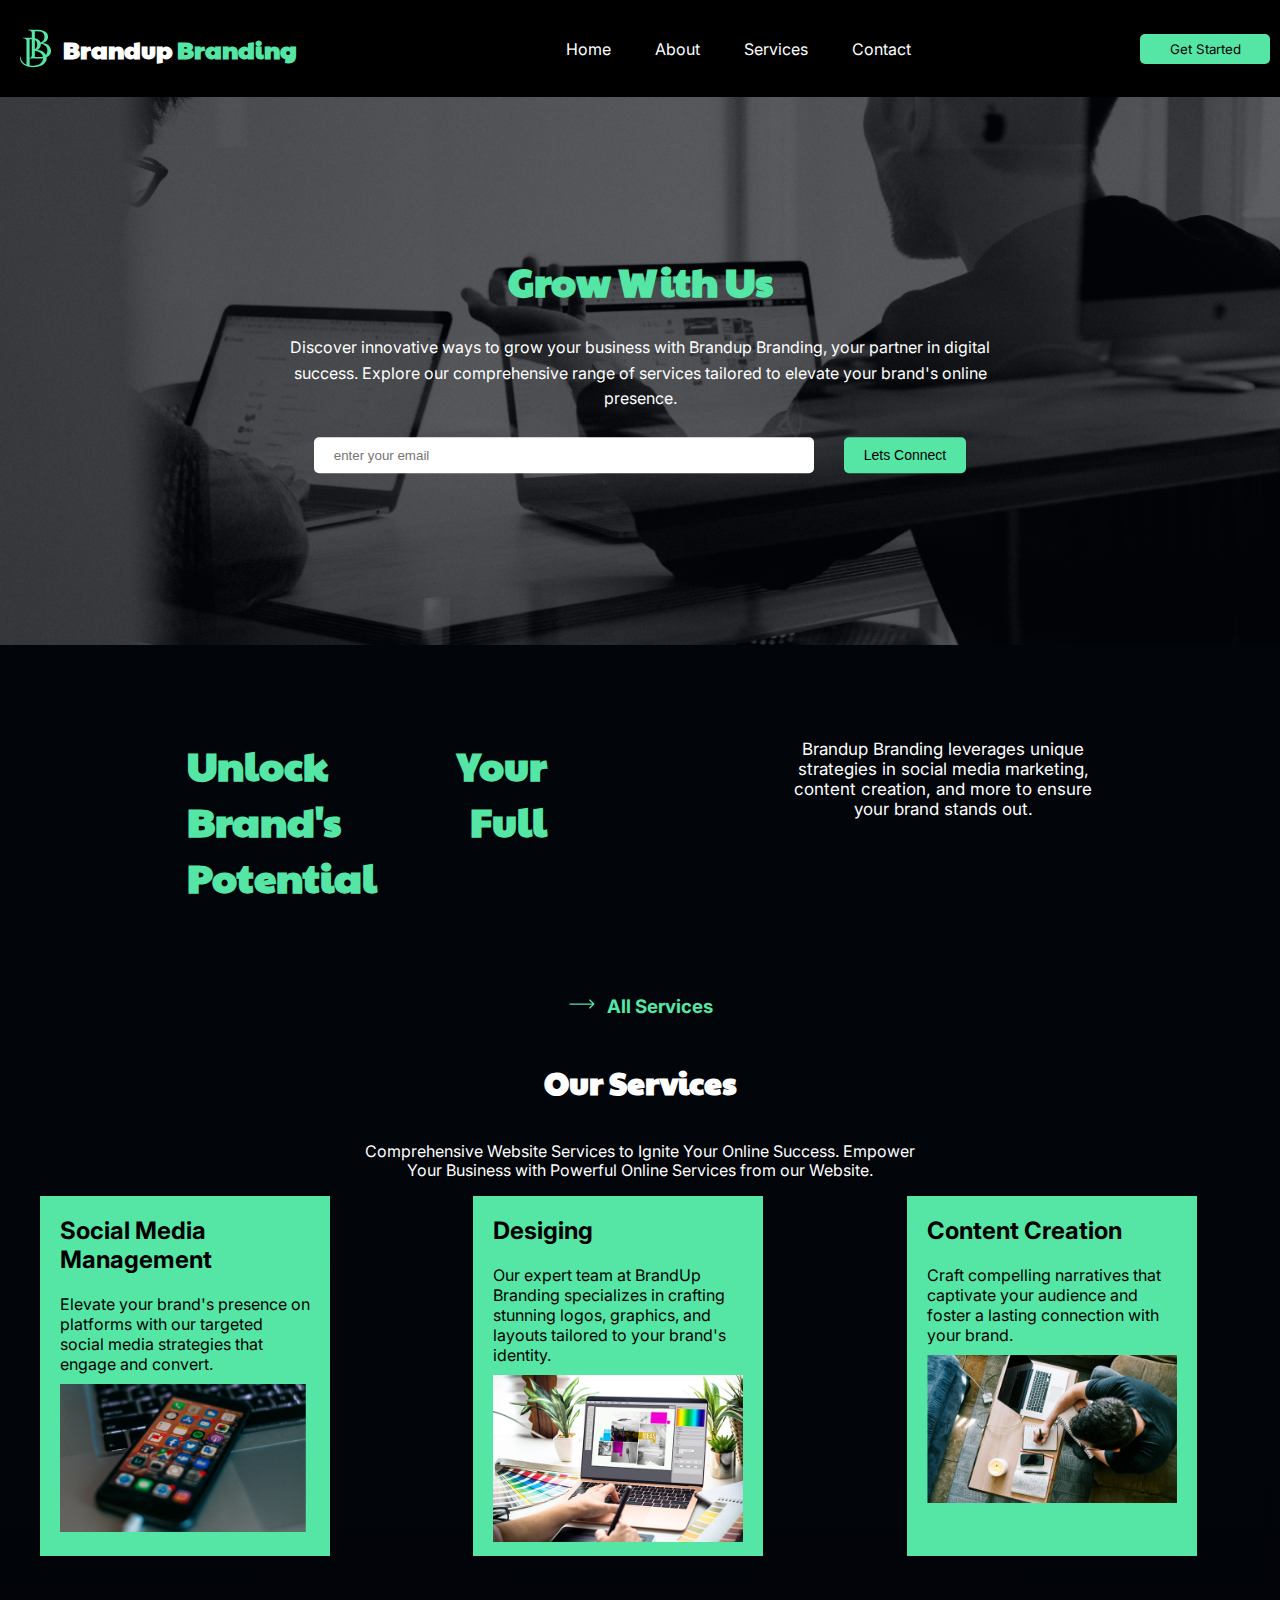
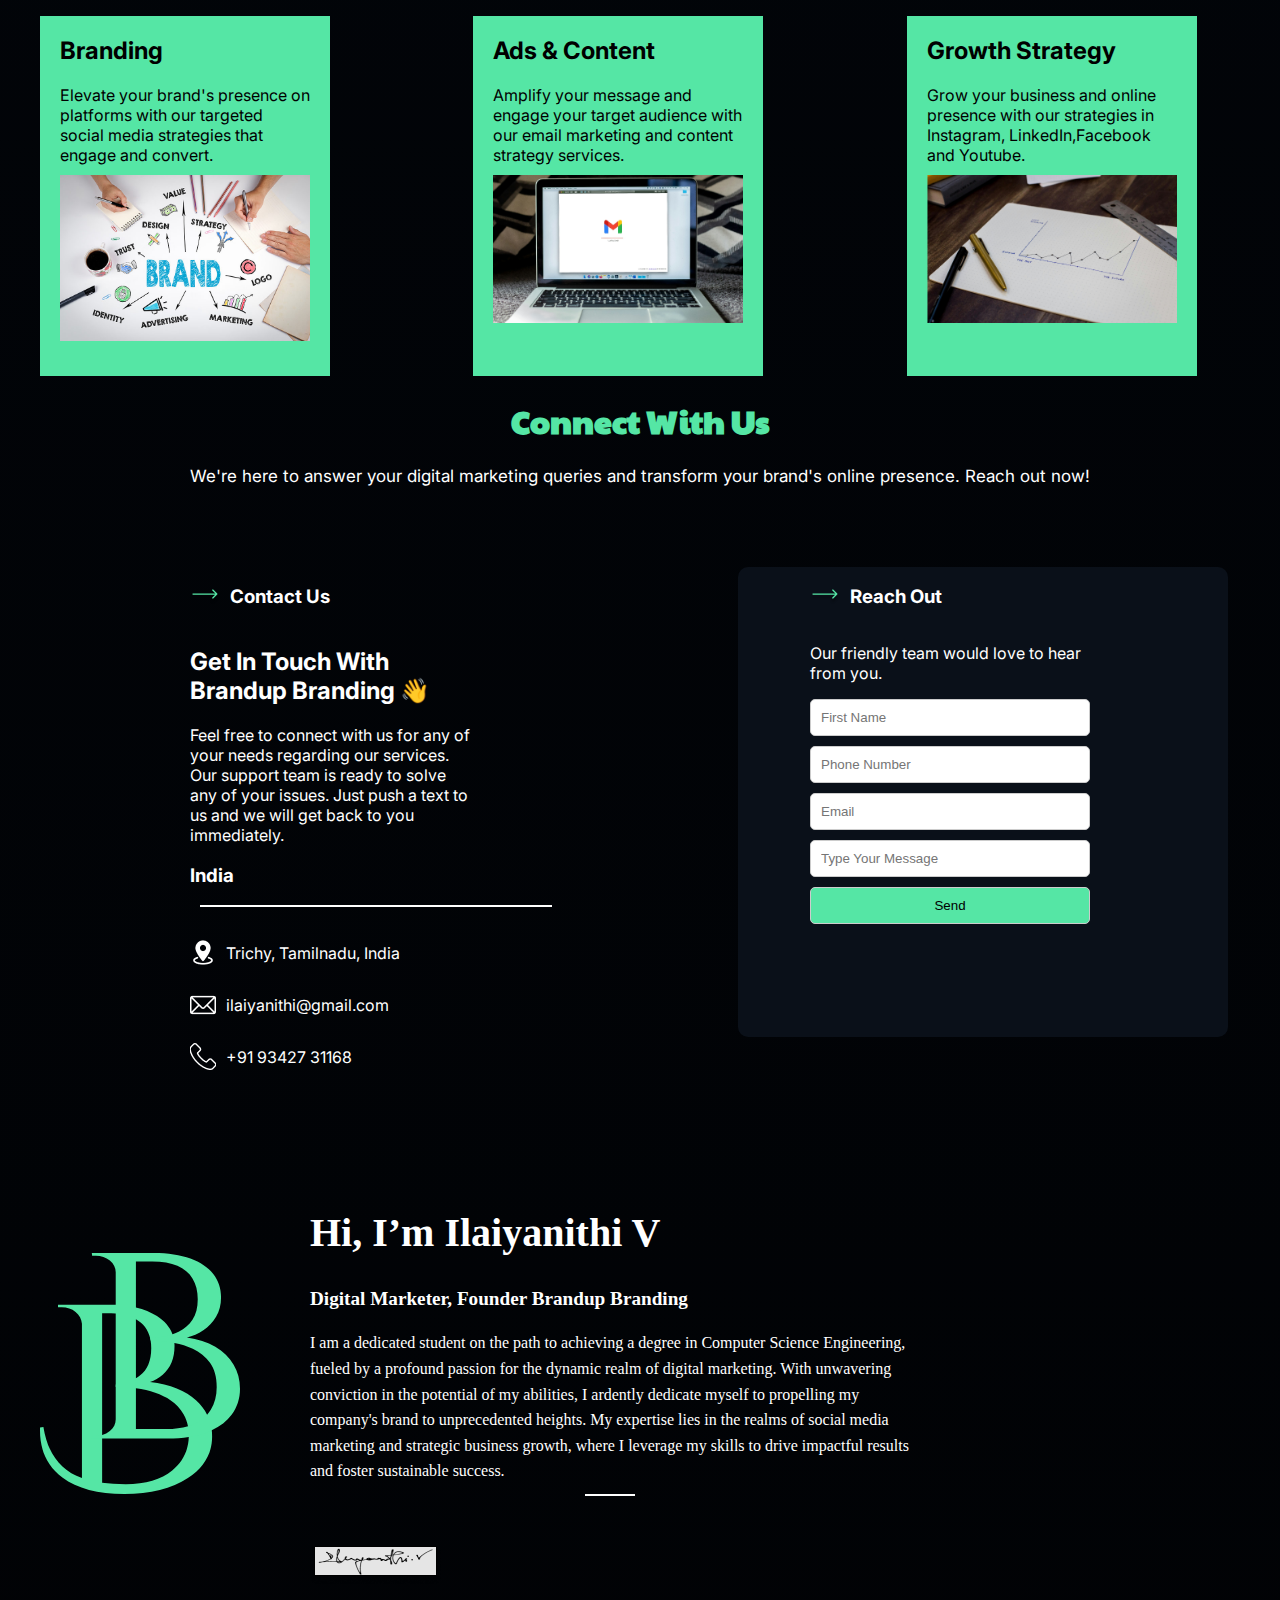
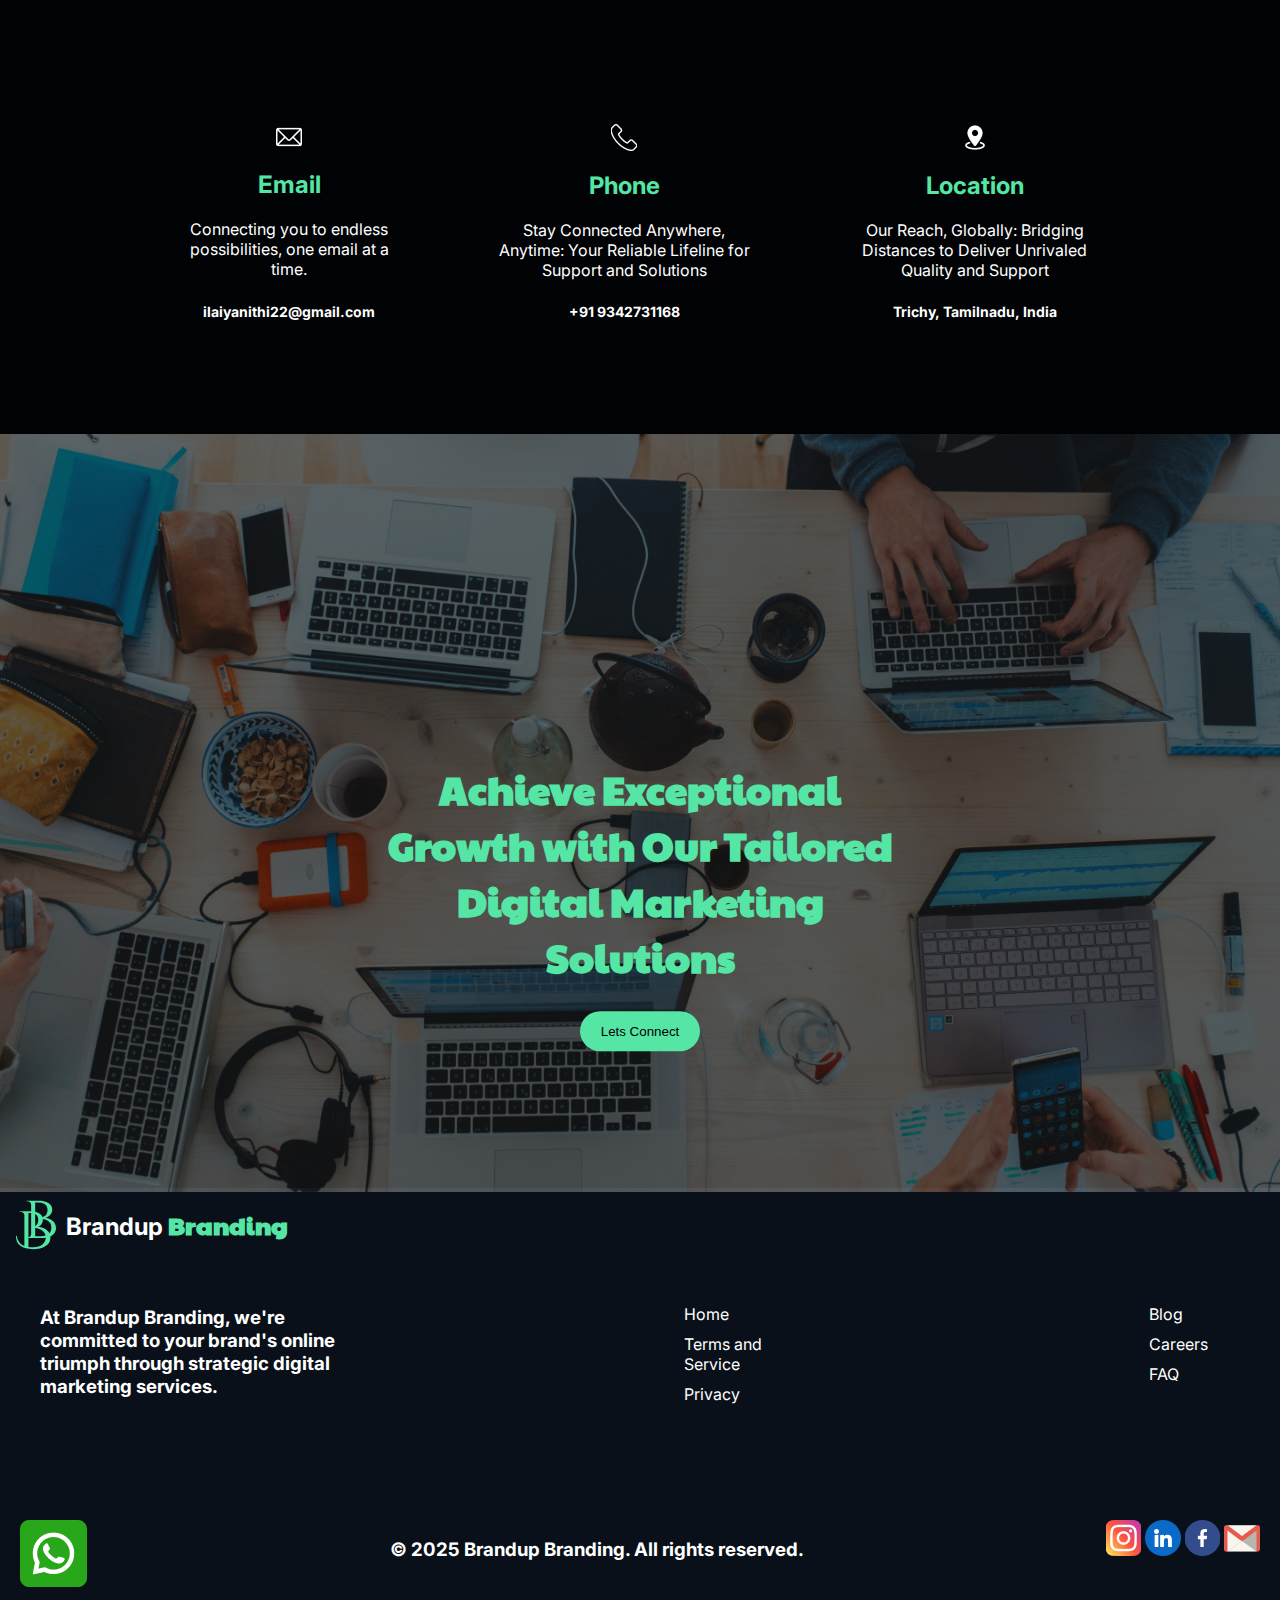
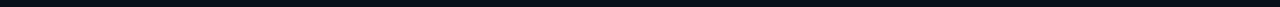
<file: index.html>
<html lang="en">
  <head>
    <meta charset="UTF-8" />
    <meta name="viewport" content="width=device-width, initial-scale=1.0" />
    <meta http-equiv="X-UA-Compatible" content="IE=edge" />
    <title>BrandUp Branding | Digital Marketing Agency, Social Media Marketing, Instagram Growth Experts</title>
    <meta
      name="description"
      content="Discover innovative ways to grow your business with Brandup Branding. We offer comprehensive digital marketing services to elevate your brand's online presence."
    />
    <link
      rel="icon"
      href="assets/favicon.png"
      type="image/png"
      style="width: 32px; height: 32px"
    />
    <link rel="shortcut icon" href="assets/favicon.png" type="image/png" />
    <link rel="apple-touch-icon" href="assets/favicon.png" />
    <link rel="stylesheet" href="css/style.css?v=2" />
  </head>
  <body>
    <div class="container">
      <header>
        <div class="logo1">
          <img src="assets/bb1.svg" alt="logo" />
          <h2>Brandup <span>Branding</span></h2>
        </div>

        <ul class="nav-links">
          <li><a href="#home">Home</a></li>
          <li><a href="#about">About</a></li>
          <li><a href="#services">Services</a></li>
          <li><a href="#contact">Contact</a></li>
        </ul>
        <button class="get"><a href="#get">Get Started</a></button>

        <img
          src="assets/icons8-menu.svg"
          alt="Navbar Icon"
          class="navbar-icon"
        />
        <img
          src="assets/icons8-close.svg"
          alt="Navbar Close"
          class="navbar-close"
        />
      </header>
    </div>

    <div class="hero">
      <img src="assets/hero-bg.png" alt="HeroImage" />
      <div class="hero-text">
        <h1>Grow With Us</h1>
        <p>
          Discover innovative ways to grow your business with Brandup Branding,
          your partner in digital success. Explore our comprehensive range of
          services tailored to elevate your brand's online presence.
        </p>
        <form
          class="email-form"
          action="https://formspree.io/f/meqynpbe"
          method="post"
        >
          <input type="text" name="message" placeholder="enter your email" />
          <button type="submit">Lets Connect</button>
        </form>
      </div>
    </div>

    <section class="sec1">
      <div class="first">
        <h1>Unlock Your Brand's Full Potential</h1>
      </div>
      <div class="secound">
        <p>
          Brandup Branding leverages unique strategies in social media
          marketing, content creation, and more to ensure your brand stands out.
        </p>
      </div>
    </section>

    <div id="services" class="services">
      <div class="icon">
        <img src="assets/Arrow.svg" alt="Arrow Image" />
        <h3>All Services</h3>
      </div>
      <h1>Our Services</h1>
      <p>
        Comprehensive Website Services to Ignite Your Online Success. Empower
        Your Business with Powerful Online Services from our Website.
      </p>
    </div>

    <div class="grid">
      <div class="box">
        <div class="main-circle">
          <h2>Social Media Management</h2>
          <div class="circle"></div>
        </div>
        <p>
          Elevate your brand's presence on platforms with our targeted social
          media strategies that engage and convert.
        </p>
        <img src="assets/social.png" alt="" />
      </div>
      <div class="box">
        <div class="main-circle">
          <h2>Desiging</h2>
          <div class="circle"></div>
        </div>
        <p>
          Our expert team at BrandUp Branding specializes in crafting stunning
          logos, graphics, and layouts tailored to your brand's identity.
        </p>
        <img src="assets/graphic-designer.jpg" alt="" />
      </div>
      <div class="box">
        <h2>Content Creation</h2>
        <p>
          Craft compelling narratives that captivate your audience and foster a
          lasting connection with your brand.
        </p>
        <img src="assets/content.png" alt="" />
      </div>
      <div class="box">
        <h2>Branding</h2>
        <p>
          Elevate your brand's presence on platforms with our targeted social
          media strategies that engage and convert.
        </p>
        <img src="assets/brand.jpg" alt="" />
      </div>
      <div class="box">
        <h2>Ads & Content</h2>
        <p>
          Amplify your message and engage your target audience with our email
          marketing and content strategy services.
        </p>
        <img src="assets/ads-content.png" alt="" />
      </div>
      <div class="box">
        <h2>Growth Strategy</h2>
        <p>
          Grow your business and online presence with our strategies in
          Instagram, LinkedIn,Facebook and Youtube.
        </p>
        <img src="assets/growth.png" alt="" />
      </div>
    </div>

    <div id="contact" class="connect">
      <h1>Connect With Us</h1>
      <p>
        We're here to answer your digital marketing queries and transform your
        brand's online presence. Reach out now!
      </p>
    </div>

    <section class="con">
      <div class="left">
        <div class="ico1">
          <img src="assets/Arrow.svg" alt="Arrow Image" />
          <h3>Contact Us</h3>
        </div>
        <h2>Get In Touch With Brandup Branding 👋</h2>
        <p>
          Feel free to connect with us for any of your needs regarding our
          services. Our support team is ready to solve any of your issues. Just
          push a text to us and we will get back to you immediately.
        </p>
        <h3>India</h3>
        <a id="line"></a>
        <div class="add">
          <div>
            <img src="assets/location.png" alt="" />
            <p>Trichy, Tamilnadu, India</p>
          </div>
          <div>
            <img src="assets/message.png" alt="" />
            <p>ilaiyanithi@gmail.com</p>
          </div>
          <div>
            <img src="assets/phone.png" alt="" />
            <p>+91 93427 31168</p>
          </div>
        </div>
      </div>
      <div id="get" class="right">
        <a class="bg"></a>
        <div class="ico2">
          <img src="assets/Arrow.svg" alt="Arrow Image" />
          <h3>Reach Out</h3>
        </div>
        <p>Our friendly team would love to hear from you.</p>
        <form action="https://formspree.io/f/meqynpbe" method="POST">
          <input
            type="text"
            name="firstName"
            placeholder="First Name"
            required
          />
          <input
            type="text"
            name="phoneNumber"
            placeholder="Phone Number"
            required
          />
          <input type="email" name="email" placeholder="Email" required />
          <input
            type="text"
            name="message"
            placeholder="Type Your Message"
            required
          />
          <button type="submit">Send</button>
        </form>
      </div>
    </section>

    <section id="about" class="whoami">
      <div class="brand">
        <img src="assets/bb1.svg" alt="" />
      </div>
      <div class="me">
        <h1>Hi, I’m Ilaiyanithi V</h1>
        <h5>Digital Marketer, Founder Brandup Branding</h5>
        <p>
          I am a dedicated student on the path to achieving a degree in Computer
          Science Engineering, fueled by a profound passion for the dynamic
          realm of digital marketing. With unwavering conviction in the
          potential of my abilities, I ardently dedicate myself to propelling my
          company's brand to unprecedented heights. My expertise lies in the
          realms of social media marketing and strategic business growth, where
          I leverage my skills to drive impactful results and foster sustainable
          success.
        </p>
        <img src="assets/signature.png" alt="" />
      </div>
    </section>

    <div class="con2">
      <div>
        <img src="assets/message.png" alt="" />
        <h2>Email</h2>
        <p>Connecting you to endless possibilities, one email at a time.</p>
        <h5>ilaiyanithi22@gmail.com</h5>
      </div>
      <div>
        <img src="assets/phone.png" alt="" />
        <h2>Phone</h2>
        <p>
          Stay Connected Anywhere, Anytime: Your Reliable Lifeline for Support
          and Solutions
        </p>
        <h5>+91 9342731168</h5>
      </div>
      <div>
        <img src="assets/location.png" alt="" />
        <h2>Location</h2>
        <p>
          Our Reach, Globally: Bridging Distances to Deliver Unrivaled Quality
          and Support
        </p>
        <h5>Trichy, Tamilnadu, India</h5>
      </div>
    </div>

    <div class="join">
      <img src="assets/footbg.png" alt="" />
      <div class="jtext">
        <h1>
          Achieve Exceptional Growth with Our Tailored Digital Marketing
          Solutions
        </h1>
        <button><a href="#get">Lets Connect</a></button>
      </div>
    </div>

    <section class="sad">
      <section class="footer">
        <div class="name">
          <img src="assets/bb1.svg" alt="" />
          <h2>Brandup <span>Branding</span></h2>
        </div>
        <div class="footer1">
          <div class="para">
            <h3>
              At Brandup Branding, we're committed to your brand's online
              triumph through strategic digital marketing services.
            </h3>
          </div>
          <div class="side1">
            <ul>
              <li><a href="#">Home</a></li>
              <li><a href="#">Terms and Service</a></li>
              <li><a href="#">Privacy</a></li>
            </ul>
          </div>
          <div class="side2">
            <ul>
              <li><a href="#">Blog</a></li>
              <li><a href="#">Careers</a></li>
              <li><a href="#">FAQ</a></li>
            </ul>
          </div>
        </div>
      </section>

      <section class="socials">
        <a href="https://wa.me/9342731168"
          ><img class="whatsapp" src="assets/whatsapp.png" alt=""
        /></a>
        <h3>© 2025 Brandup Branding. All rights reserved.</h3>
        <div class="social-img">
          <a href="https://www.instagram.com/brandup_branding/" target="_blank"
            ><img src="assets/socials/instagram 1.png" alt=""
          /></a>
          <a
            href="https://www.linkedin.com/in/ilaiyanithi-v-49346a2a2/"
            target="_blank"
            ><img src="assets/socials/linkedin 1.png" alt=""
          /></a>
          <a href="https://www.facebook.com/shakthilaiya/" target="_blank"
            ><img src="assets/socials/facebook 1.png" alt=""
          /></a>
          <a href="mailto:ilaiyanithi22@gmail.com" class="social-email"
            ><img src="assets/socials/social 1.png" alt=""
          /></a>
        </div>
      </section>
    </section>
    <script>
      const navbarIcon = document.querySelector(".navbar-icon");
      const navbarClose = document.querySelector(".navbar-close");
      const navLinks = document.querySelector(".nav-links");

      navbarIcon.onclick = function () {
        navLinks.classList.add("show");
        navbarIcon.style.display = "none";
        navbarClose.style.display = "block";
      };

      navbarClose.onclick = function () {
        navLinks.classList.remove("show");
        navbarClose.style.display = "none";
        navbarIcon.style.display = "block";
      };
    </script>
  </body>
</html>
</file>
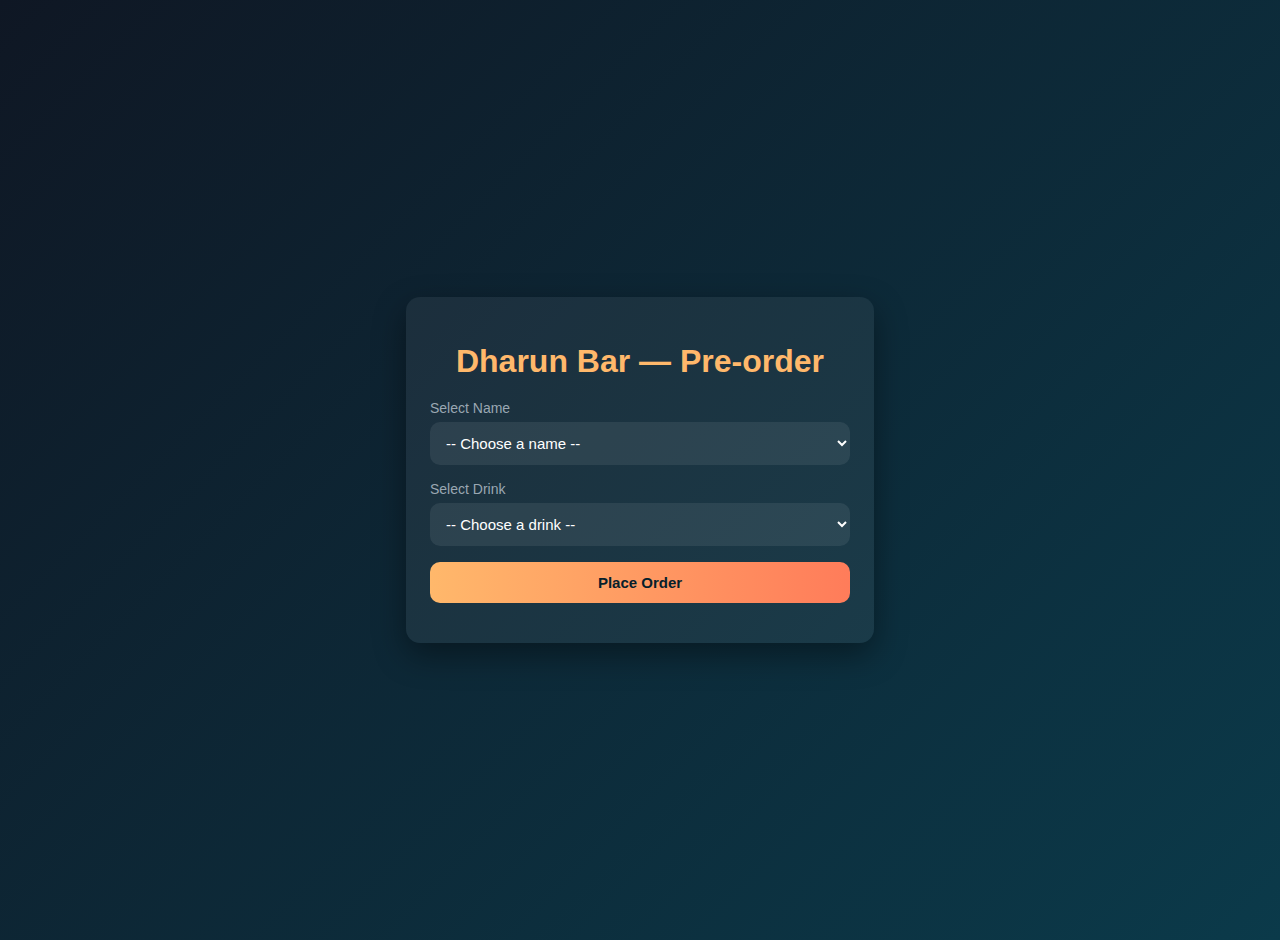
<file: dharun.html>
<!doctype html>
<html lang="en">
<head>
<meta charset="utf-8" />
<meta name="viewport" content="width=device-width,initial-scale=1" />
<title>Dharun Bar — Pre-order</title>
<style>
  body {
    margin: 0;
    font-family: Arial, sans-serif;
    background: linear-gradient(135deg, #0f1724, #0b3a4a);
    color: #f1f1f1;
    display: flex;
    justify-content: center;
    align-items: center;
    min-height: 100vh;
    padding: 20px;
  }
  .container {
    background: rgba(255, 255, 255, 0.06);
    padding: 24px;
    border-radius: 14px;
    width: 100%;
    max-width: 420px;
    box-shadow: 0 12px 32px rgba(0,0,0,0.4);
  }
  h1 {
    text-align: center;
    margin-bottom: 20px;
    color: #ffb86b;
  }
  label {
    display: block;
    margin-bottom: 6px;
    font-size: 14px;
    color: #9aa7b2;
  }
  select, button {
    width: 100%;
    padding: 12px;
    border-radius: 10px;
    border: none;
    margin-bottom: 16px;
    font-size: 15px;
  }
  select {
    background: rgba(255, 255, 255, 0.08);
    color: #fff;
  }
  option {
    color: #000;
  }
  button {
    background: linear-gradient(90deg, #ffb86b, #ff7c5a);
    color: #06202b;
    font-weight: bold;
    cursor: pointer;
  }
  button:hover {
    opacity: 0.9;
  }
  .output {
    margin-top: 20px;
    background: rgba(255,255,255,0.08);
    padding: 14px;
    border-radius: 10px;
    font-size: 14px;
    white-space: pre-line;
  }
</style>
</head>
<body>
  <div class="container">
    <h1>Dharun Bar — Pre-order</h1>
    
    <label for="name">Select Name</label>
    <select id="name">
      <option value="">-- Choose a name --</option>
      <option>Ilaiyanithi The Lover Boy</option>
      <option>Aravind The Actor</option>
      <option>Partha Poondi King</option>
      <option>Joshuva Homeless</option>
      <option>Sridhar Keepalur Don</option>
    </select>

    <label for="drink">Select Drink</label>
    <select id="drink">
      <option value="">-- Choose a drink --</option>
      <option>Tea</option>
      <option>Coffee</option>
      <option>Beer</option>
      <option>King Louis</option>
      <option>Old Monk</option>
    </select>

    <button id="orderBtn">Place Order</button>

    <div id="result" class="output" style="display:none;"></div>
  </div>

<script>
  document.getElementById("orderBtn").addEventListener("click", function() {
    const name = document.getElementById("name").value;
    const drink = document.getElementById("drink").value;
    const resultBox = document.getElementById("result");

    if (!name || !drink) {
      resultBox.style.display = "block";
      resultBox.textContent = "⚠️ Please select both name and drink.";
      return;
    }

    const orderText = `🍻 Dharun Bar Order\n\nName: ${name}\nDrink: ${drink}\n\n✅ Order placed successfully!`;
    resultBox.style.display = "block";
    resultBox.textContent = orderText;
  });
</script>
</body>
</html>
</file>
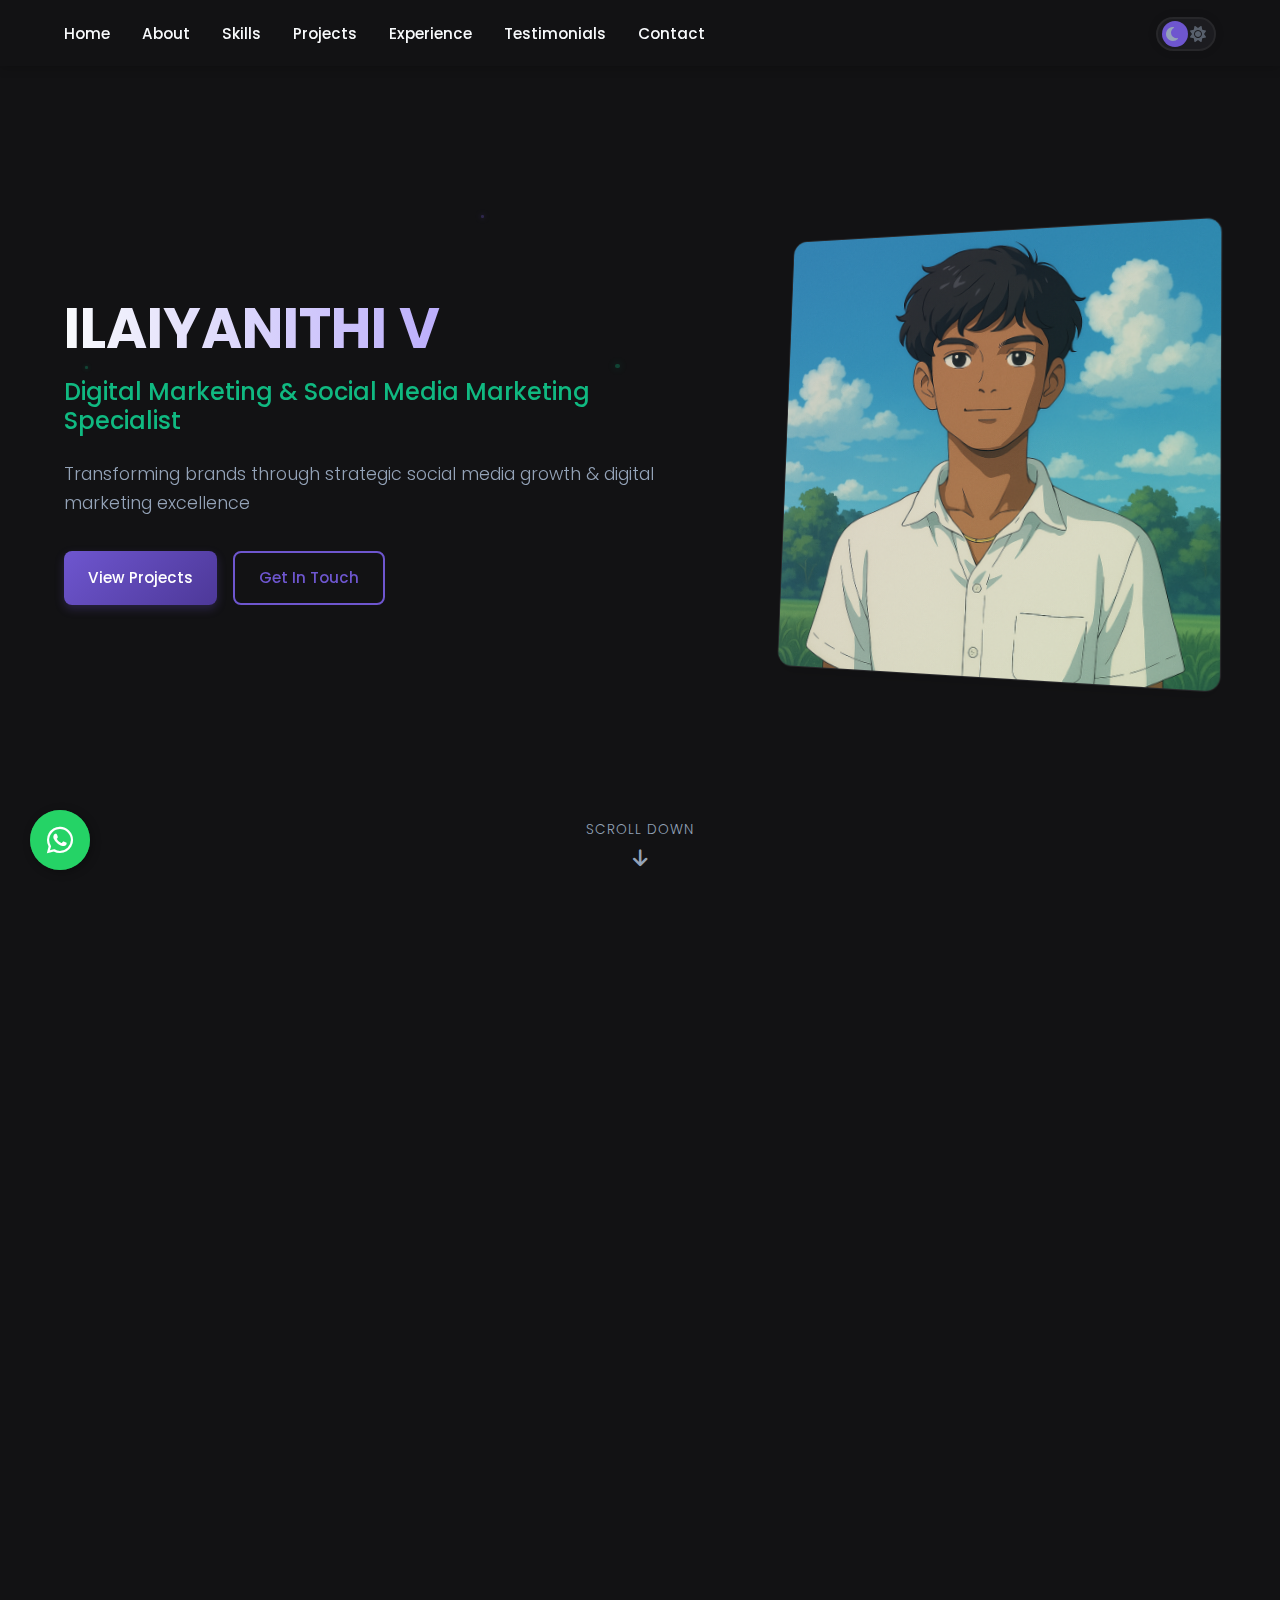
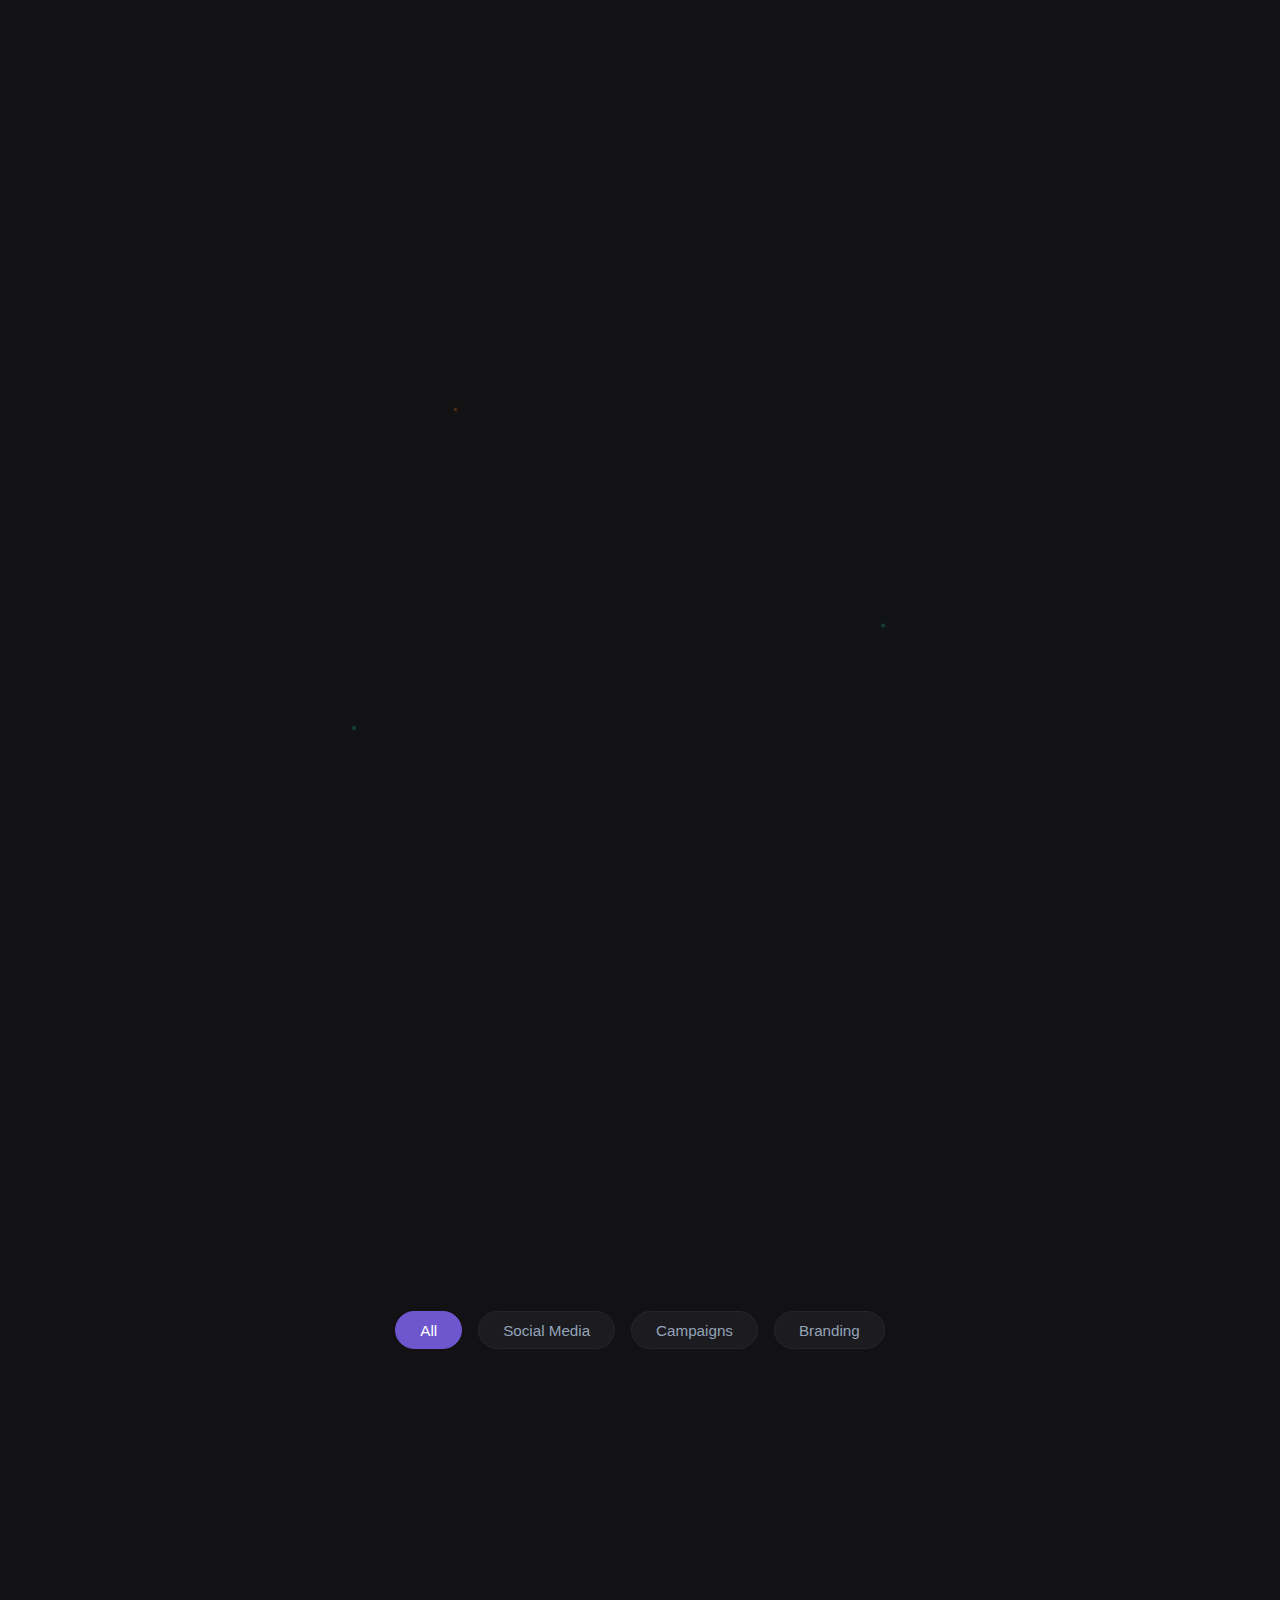
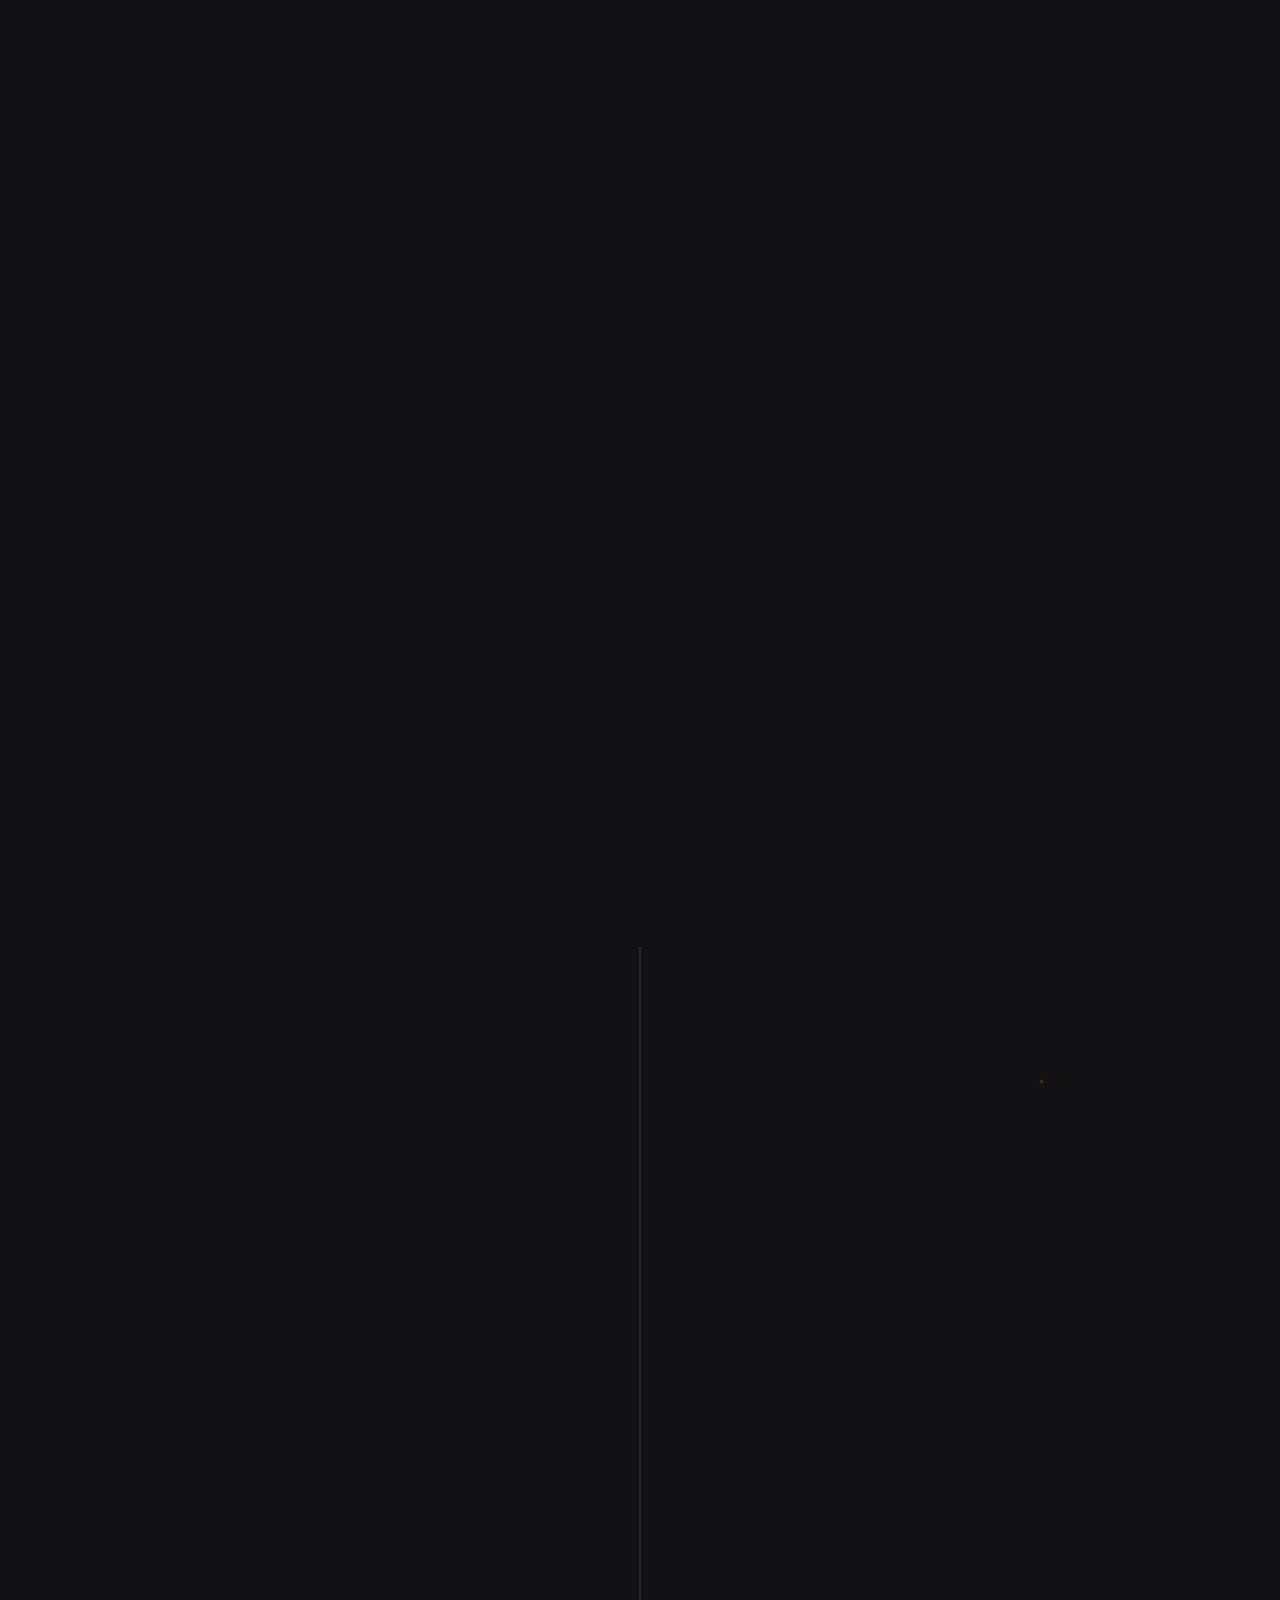
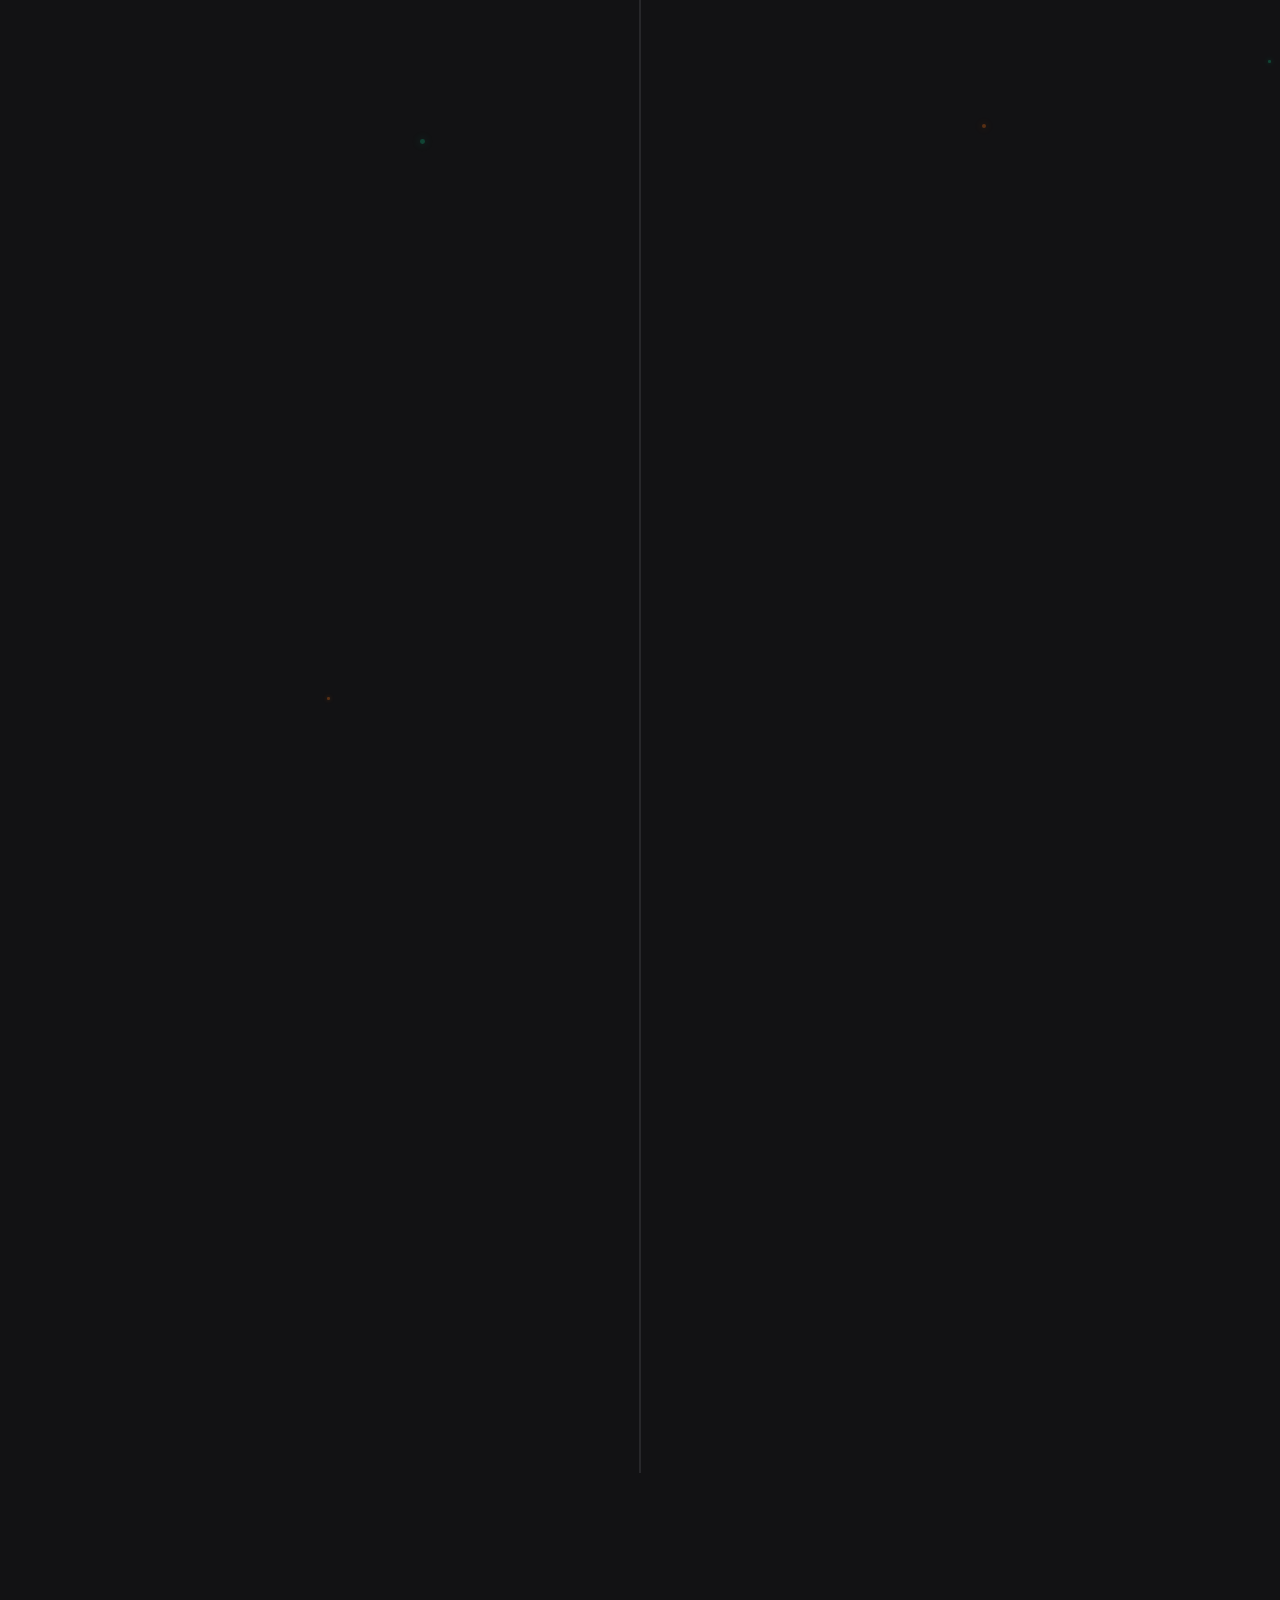
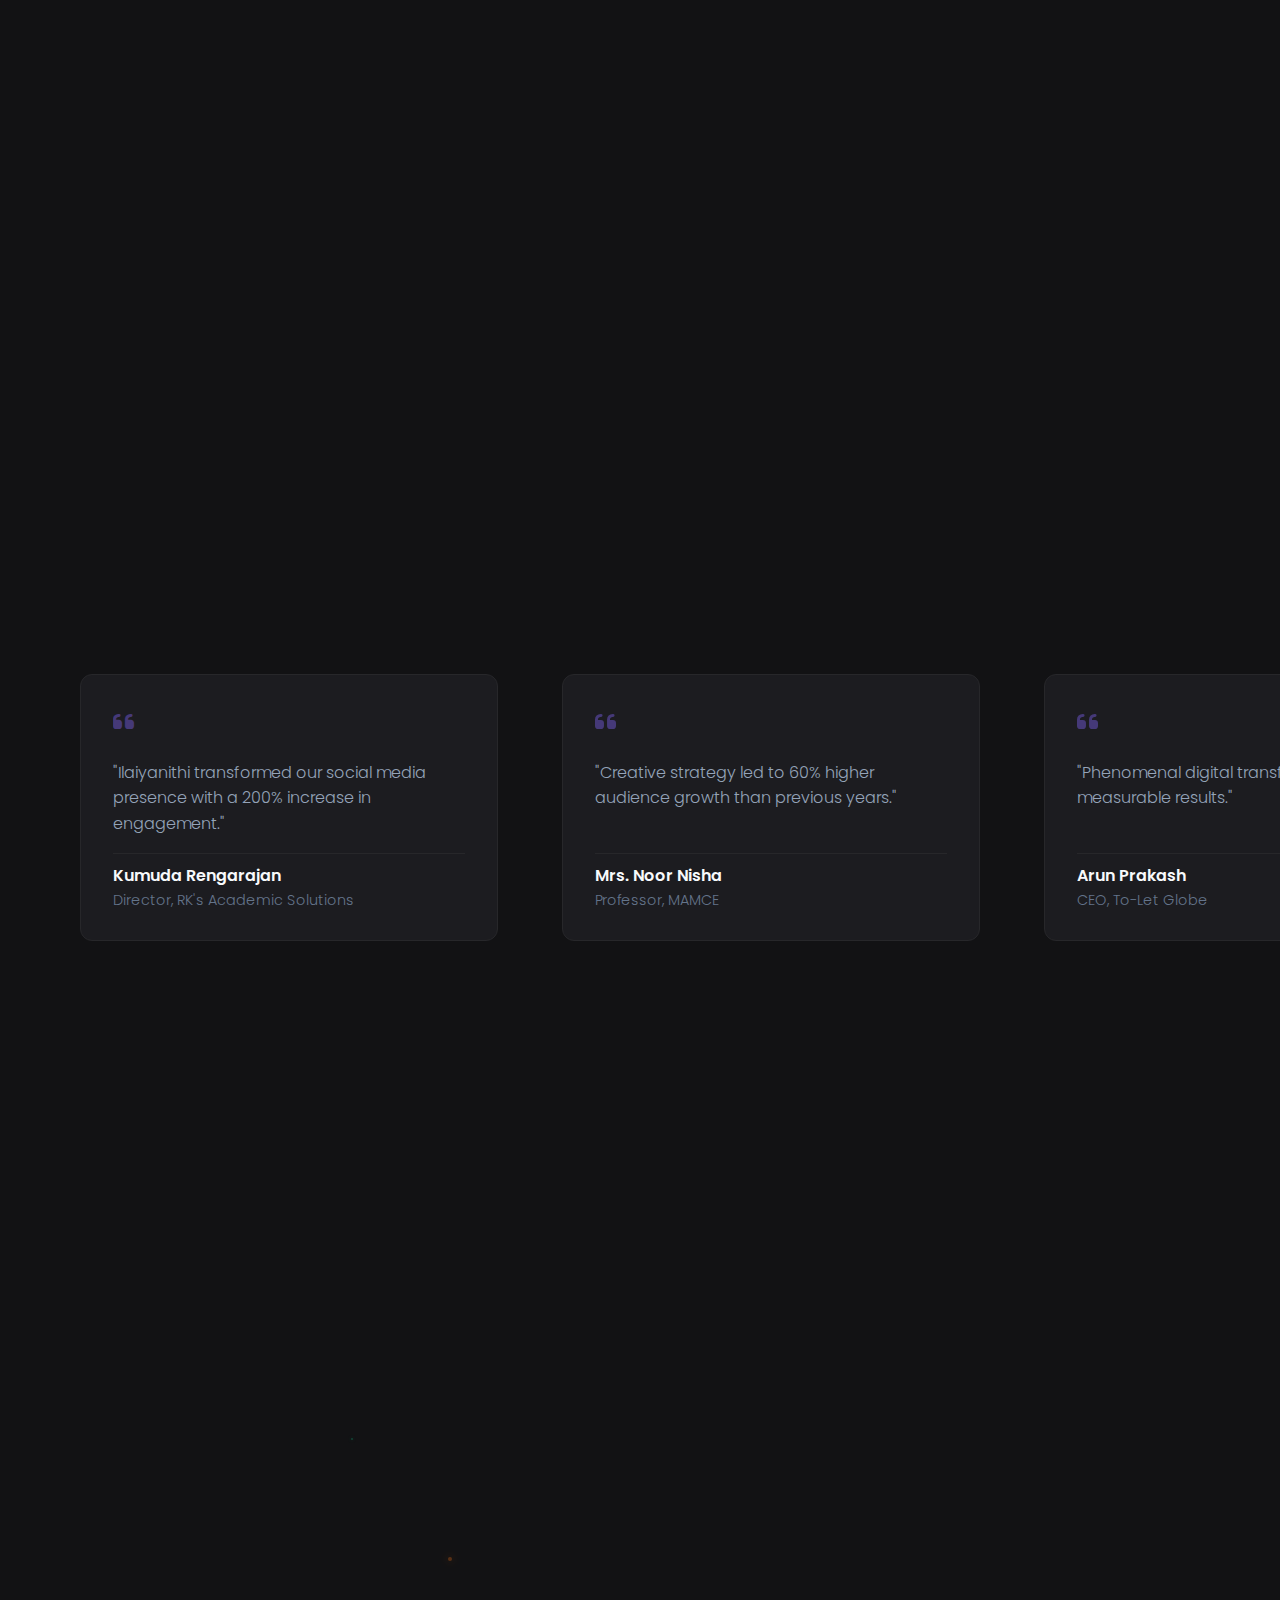
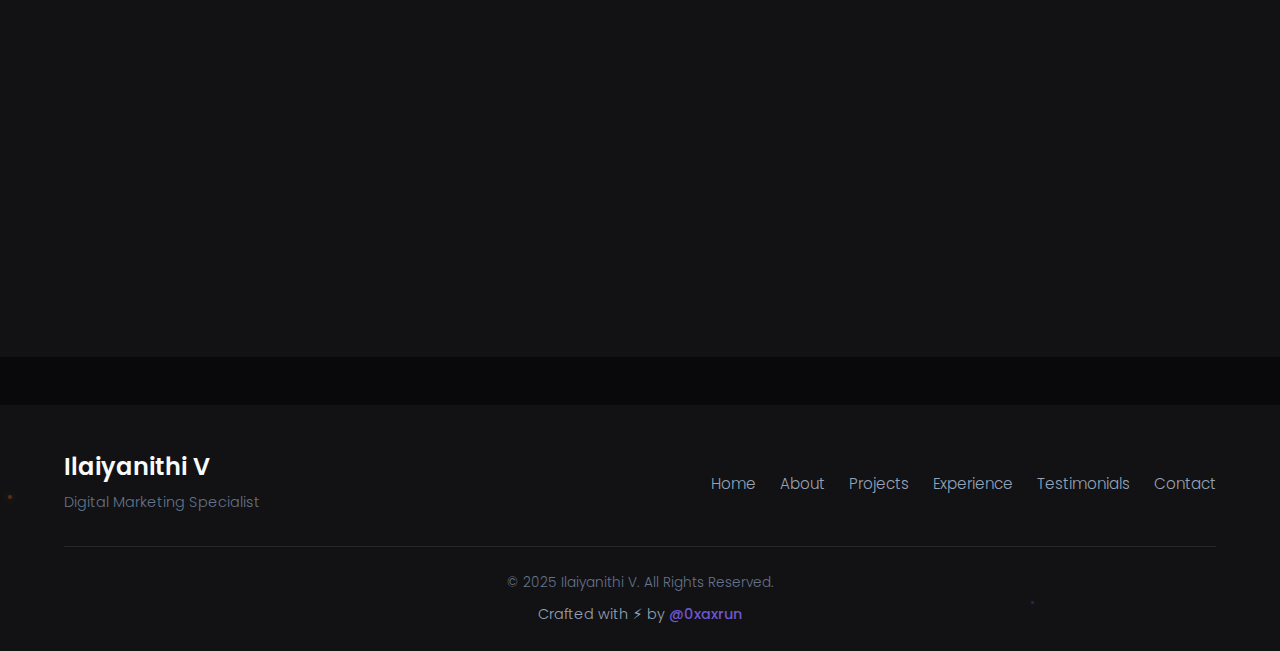
<file: me.html>
<!DOCTYPE html>
<html lang="en">
<head>
    <meta charset="UTF-8">
    <meta name="viewport" content="width=device-width, initial-scale=1.0">
    <meta name="description" content="Ilaiyanithi V - Digital Marketing Specialist portfolio showcasing social media growth, content creation, and digital marketing expertise">
    <title>Ilaiyanithi V | Digital Marketing Specialist</title>
    <link rel="icon" type="image/x-icon" href="portfolio/img/favicon.ico">
    <link rel="shortcut icon" type="image/x-icon" href="portfolio/img/favicon.ico">
    <link rel="stylesheet" href="portfolio/styles.css">
    <link rel="stylesheet" href="https://cdnjs.cloudflare.com/ajax/libs/font-awesome/6.4.0/css/all.min.css">
    <link href="https://fonts.googleapis.com/css2?family=Poppins:wght@300;400;500;600;700&display=swap" rel="stylesheet">
    <link rel="stylesheet" href="https://unpkg.com/aos@next/dist/aos.css" />
</head>
<body data-theme="dark">
    <!-- Navigation -->
    <nav class="navbar" role="navigation" aria-label="Main navigation">
        <div class="container">
            <ul class="nav-links" role="list">
                <li><a href="#home" aria-label="Go to home section">Home</a></li>
                <li><a href="#about" aria-label="Go to about section">About</a></li>
                <li><a href="#skills" aria-label="Go to skills section">Skills</a></li>
                <li><a href="#projects" aria-label="Go to projects section">Projects</a></li>
                <li><a href="#experience" aria-label="Go to experience section">Experience</a></li>
                <li><a href="#testimonials" aria-label="Go to testimonials section">Testimonials</a></li>
                <li><a href="#contact" aria-label="Go to contact section">Contact</a></li>
            </ul>
            <div class="nav-controls">
                <div class="theme-switch-wrapper">
                    <label class="theme-switch" for="theme-toggle" aria-label="Toggle theme">
                        <input type="checkbox" id="theme-toggle" />
                        <div class="slider round">
                            <i class="fas fa-moon" aria-hidden="true"></i>
                            <i class="fas fa-sun" aria-hidden="true"></i>
                        </div>
                    </label>
                </div>
                <button class="hamburger" aria-label="Toggle mobile menu" aria-expanded="false">
                    <span></span>
                    <span></span>
                    <span></span>
                </button>
            </div>
        </div>
    </nav>

    <!-- Hero Section -->
    <section id="home" class="hero" aria-label="Hero section">
        <div class="container">
            <div class="hero-content">
                <h1 data-aos="fade-up">ILAIYANITHI V</h1>
                <h2 data-aos="fade-up" data-aos-delay="200">Digital Marketing & Social Media Marketing Specialist</h2>
                <p data-aos="fade-up" data-aos-delay="400">Transforming brands through strategic social media growth & digital marketing excellence</p>
                <div class="hero-buttons" data-aos="fade-up" data-aos-delay="600">
                    <a href="#projects" class="btn primary">View Projects</a>
                    <a href="#contact" class="btn secondary">Get In Touch</a>
                </div>
            </div>
            <div class="hero-image" data-aos="zoom-in">
                <div class="image-placeholder" aria-hidden="true">
                    <img src="portfolio/img/ilaiyah.png" alt="Ilaiyanithi V - Digital Marketing Specialist" class="profile-image">
                </div>
            </div>
        </div>
        <div class="scroll-indicator">
            <span>Scroll Down</span>
            <i class="fas fa-arrow-down" aria-hidden="true"></i>
        </div>
    </section>

    <!-- About Section -->
    <section id="about" class="about" aria-label="About section">
        <div class="container">
            <h2 class="section-title" data-aos="fade-up">About Me</h2>
            <div class="about-content">
                <div class="about-image" data-aos="fade-right">
                    <div class="image-placeholder" aria-hidden="true">
                        <img src="portfolio/img/ilaiyah2.png" alt="Ilaiyanithi V - Professional Photo" class="profile-image">
                    </div>
                </div>
                <div class="about-text" data-aos="fade-left">
                    <p>I'm Ilaiyanithi V, a results-driven digital marketing professional specializing in social media growth, content creation, and paid advertising campaigns. With a background in Computer Science Engineering and proven success growing social media accounts to 33K+ followers, I help brands transform their digital presence and achieve measurable results.</p>
                    <p>As the founder of BrandUp Branding, I've developed expertise in creating data-driven marketing strategies that enhance visibility, engagement, and sales. My technical background combined with creative skills allows me to approach marketing challenges with both analytical precision and creative flair.</p>
                    <div class="stats-container">
                        <div class="stat-item" data-aos="zoom-in" data-aos-delay="100">
                            <h3>33K+</h3>
                            <p>Instagram Followers</p>
                        </div>
                        <div class="stat-item" data-aos="zoom-in" data-aos-delay="200">
                            <h3>3.1L+</h3>
                            <p>Campaign Views</p>
                        </div>
                        <div class="stat-item" data-aos="zoom-in" data-aos-delay="300">
                            <h3>2M+</h3>
                            <p>Top Reel Views</p>
                        </div>
                        <div class="stat-item" data-aos="zoom-in" data-aos-delay="400">
                            <h3>3+</h3>
                            <p>Years Experience</p>
                        </div>
                    </div>
                    <div class="about-buttons">
                        <a href="#" class="btn secondary" download>Download CV</a>
                        <a href="#contact" class="btn primary">Contact Me</a>
                    </div>
                </div>
            </div>
        </div>
    </section>

    <!-- Skills Section -->
    <section id="skills" class="skills" aria-label="Skills section">
        <div class="container">
            <h2 class="section-title" data-aos="fade-up">Skills & Expertise</h2>
            <div class="skills-container">
                <div class="skill-category" data-aos="fade-up">
                    <h3>Digital Marketing</h3>
                    <div class="skill-items">
                        <div class="skill-item">
                            <span>Social Media Marketing</span>
                            <div class="skill-bar">
                                <div class="skill-progress" style="width: 95%" aria-label="95% proficiency"></div>
                            </div>
                        </div>
                        <div class="skill-item">
                            <span>Content Creation & Branding</span>
                            <div class="skill-bar">
                                <div class="skill-progress" style="width: 85%" aria-label="85% proficiency"></div>
                            </div>
                        </div>
                        <div class="skill-item">
                            <span>Influencer Marketing</span>
                            <div class="skill-bar">
                                <div class="skill-progress" style="width: 85%" aria-label="85% proficiency"></div>
                            </div>
                        </div>
                        <div class="skill-item">
                            <span>Paid Advertising</span>
                            <div class="skill-bar">
                                <div class="skill-progress" style="width: 89%" aria-label="89% proficiency"></div>
                            </div>
                        </div>
                    </div>
                </div>
                <div class="skill-category" data-aos="fade-up" data-aos-delay="200">
                    <h3>Technical Skills</h3>
                    <div class="skill-items">
                        <div class="skill-item">
                            <span>Video Editing</span>
                            <div class="skill-bar">
                                <div class="skill-progress" style="width: 85%" aria-label="85% proficiency"></div>
                            </div>
                        </div>
                        <div class="skill-item">
                            <span>Telesales & Lead Generation</span>
                            <div class="skill-bar">
                                <div class="skill-progress" style="width: 80%" aria-label="80% proficiency"></div>
                            </div>
                        </div>
                        <div class="skill-item">
                            <span>Analytics & Data</span>
                            <div class="skill-bar">
                                <div class="skill-progress" style="width: 65%" aria-label="65% proficiency"></div>
                            </div>
                        </div>
                        <div class="skill-item">
                            <span>AI Tools Integration</span>
                            <div class="skill-bar">
                                <div class="skill-progress" style="width: 85%" aria-label="85% proficiency"></div>
                            </div>
                        </div>
                    </div>
                </div>
            </div>
            
            <div class="tools-container">
                <h3 data-aos="fade-up">Tools & Technologies</h3>
                <div class="tools-grid">
                    <div class="tool-item" data-aos="zoom-in" data-aos-delay="100">
                        <i class="fab fa-instagram" aria-hidden="true"></i>
                        <span>Instagram</span>
                    </div>
                    <div class="tool-item" data-aos="zoom-in" data-aos-delay="150">
                        <i class="fab fa-facebook" aria-hidden="true"></i>
                        <span>Meta Ads</span>
                    </div>
                    <div class="tool-item" data-aos="zoom-in" data-aos-delay="200">
                        <i class="fab fa-linkedin" aria-hidden="true"></i>
                        <span>LinkedIn</span>
                    </div>
                    <div class="tool-item" data-aos="zoom-in" data-aos-delay="250">
                        <i class="fas fa-paint-brush" aria-hidden="true"></i>
                        <span>Canva</span>
                    </div>
                    <div class="tool-item" data-aos="zoom-in" data-aos-delay="300">
                        <i class="fab fa-figma" aria-hidden="true"></i>
                        <span>Figma</span>
                    </div>
                    <div class="tool-item" data-aos="zoom-in" data-aos-delay="350">
                        <i class="fas fa-film" aria-hidden="true"></i>
                        <span>CapCut</span>
                    </div>
                    <div class="tool-item" data-aos="zoom-in" data-aos-delay="400">
                        <i class="fas fa-chart-line" aria-hidden="true"></i>
                        <span>Analytics</span>
                    </div>
                    <div class="tool-item" data-aos="zoom-in" data-aos-delay="450">
                        <i class="fas fa-ad" aria-hidden="true"></i>
                        <span>Google Ads</span>
                    </div>
                    <div class="tool-item" data-aos="zoom-in" data-aos-delay="500">
                        <i class="fas fa-robot" aria-hidden="true"></i>
                        <span>PlayHT</span>
                    </div>
                    <div class="tool-item" data-aos="zoom-in" data-aos-delay="550">
                        <i class="fas fa-calendar-alt" aria-hidden="true"></i>
                        <span>Hootsuite</span>
                    </div>
                </div>
            </div>
        </div>
    </section>

    <!-- Projects Section -->
    <section id="projects" class="projects" aria-label="Projects section">
        <div class="container">
            <h2 class="section-title" data-aos="fade-up">Featured Projects</h2>
            
            <div class="project-tabs" role="tablist">
                <button class="tab-btn active" data-tab="all" role="tab" aria-selected="true">All</button>
                <button class="tab-btn" data-tab="social" role="tab" aria-selected="false">Social Media</button>
                <button class="tab-btn" data-tab="campaigns" role="tab" aria-selected="false">Campaigns</button>
                <button class="tab-btn" data-tab="branding" role="tab" aria-selected="false">Branding</button>
            </div>
            
            <div class="projects-grid">
                <!-- Project 1 -->
                <div class="project-card" data-aos="fade-up" data-category="social">
                    <div class="project-image">
                        <div class="image-placeholder" aria-hidden="true">
                            <img src="portfolio/img/kirmadalogo.png" alt="Kirmada Creation Instagram Growth" class="project-logo">
                        </div>
                    </div>
                    <div class="project-info">
                        <h3>@kirmada__creation Growth</h3>
                        <p>Grew Instagram account to 33K+ followers with viral content strategy</p>
                        <div class="project-stats">
                            <div class="stat">
                                <span>400+</span>
                                <p>Reels</p>
                            </div>
                            <div class="stat">
                                <span>30%</span>
                                <p>1M+ Views</p>
                            </div>
                            <div class="stat">
                                <span>20%</span>
                                <p>2M+ Views</p>
                            </div>
                        </div>
                    </div>
                </div>
                
                <!-- Project 2 -->
                <div class="project-card" data-aos="fade-up" data-aos-delay="200" data-category="campaigns">
                    <div class="project-image">
                        <div class="image-placeholder" aria-hidden="true">
                            <img src="portfolio/img/comblaze_logo.jpg" alt="COMBLAZE 2k24" class="project-logo">
                        </div>
                    </div>
                    <div class="project-info">
                        <h3>COMBLAZE 2k24 Tech Symposium</h3>
                        <p>Comprehensive social media campaign for tech event</p>
                        <div class="project-stats">
                            <div class="stat">
                                <span>3.1L</span>
                                <p>Organic Views</p>
                            </div>
                            <div class="stat">
                                <span>15K+</span>
                                <p>Avg. Views</p>
                            </div>
                            <div class="stat">
                                <span>15</span>
                                <p>Days</p>
                            </div>
                        </div>
                    </div>
                </div>
                
                <!-- Project 3 -->
                <div class="project-card" data-aos="fade-up" data-aos-delay="400" data-category="social">
                    <div class="project-image">
                        <div class="image-placeholder" aria-hidden="true">
                            <img src="portfolio/img/rkslogo.png" alt="RK's Academic Solutions" class="project-logo">
                        </div>
                    </div>
                    <div class="project-info">
                        <h3>RK's Academic Solutions</h3>
                        <p>Digital marketing transformation for math tuition center</p>
                        <div class="project-stats">
                            <div class="stat">
                                <span>200%</span>
                                <p>Engagement</p>
                            </div>
                            <div class="stat">
                                <span>150%</span>
                                <p>Inquiries</p>
                            </div>
                            <div class="stat">
                                <span>45%</span>
                                <p>Enrollment</p>
                            </div>
                        </div>
                    </div>
                </div>
                
                <!-- Project 4 -->
                <div class="project-card" data-aos="fade-up" data-category="branding">
                    <div class="project-image">
                        <div class="image-placeholder" aria-hidden="true">
                            <img src="portfolio/img/bblogo.png" alt="BrandUp Branding" class="project-logo">
                        </div>
                    </div>
                    <div class="project-info">
                        <h3>BrandUp Branding Agency</h3>
                        <p>Founded and grew a digital marketing agency from the ground up</p>
                        <div class="project-stats">
                            <div class="stat">
                                <span>12+</span>
                                <p>Clients</p>
                            </div>
                            <div class="stat">
                                <span>95%</span>
                                <p>Retention</p>
                            </div>
                            <div class="stat">
                                <span>180%</span>
                                <p>ROI</p>
                            </div>
                        </div>
                    </div>
                </div>
                
                <!-- Project 5 -->
                <div class="project-card" data-aos="fade-up" data-aos-delay="200" data-category="campaigns">
                    <div class="project-image">
                        <div class="image-placeholder" aria-hidden="true">
                            <img src="portfolio/img/to_let_globe_logo.png" alt="To-Let Globe" class="project-logo">
                        </div>
                    </div>
                    <div class="project-info">
                        <h3>To-Let Globe</h3>
                        <p>Social media strategy for property listing platform</p>
                        <div class="project-stats">
                            <div class="stat">
                                <span>125%</span>
                                <p>Followers</p>
                            </div>
                            <div class="stat">
                                <span>80%</span>
                                <p>Engagement</p>
                            </div>
                            <div class="stat">
                                <span>60%</span>
                                <p>Inquiries</p>
                            </div>
                        </div>
                    </div>
                </div>
                
                <!-- Project 6 -->
                <div class="project-card" data-aos="fade-up" data-aos-delay="400" data-category="branding">
                    <div class="project-image">
                        <div class="image-placeholder" aria-hidden="true">
                            <img src="portfolio/img/kayallogo.jpg" alt="Kayal Boutique" class="project-logo">
                        </div>
                    </div>
                    <div class="project-info">
                        <h3>Kayal Boutique</h3>
                        <p>Branding and content strategy for a boutique</p>
                        <div class="project-stats">
                            <div class="stat">
                                <span>40+</span>
                                <p>Content Pieces</p>
                            </div>
                            <div class="stat">
                                <span>220%</span>
                                <p>Social Growth</p>
                            </div>
                            <div class="stat">
                                <span>3X</span>
                                <p>ROI</p>
                            </div>
                        </div>
                    </div>
                </div>
            </div>
        </div>
    </section>

    <!-- Experience Section -->
    <section id="experience" class="experience" aria-label="Experience section">
        <div class="container">
            <h2 class="section-title" data-aos="fade-up">Experience & Education</h2>
            
            <div class="timeline">
                <div class="timeline-item" data-aos="fade-right">
                    <div class="timeline-date">
                        <span>Jan 2025 - Mar 2025</span>
                    </div>
                    <div class="timeline-content">
                        <h3>Social Media Marketing Specialist - Intern</h3>
                        <h4>iNAK Animation Studio Pvt Ltd</h4>
                        <ul>
                            <li>Executed paid campaigns (Meta, Google Ads) with optimization support</li>
                            <li>Produced content, managed daily postings across platforms</li>
                            <li>Integrated AI-generated creatives to increase engagement</li>
                        </ul>
                    </div>
                </div>
                
                <div class="timeline-item" data-aos="fade-left">
                    <div class="timeline-date">
                        <span>Jan 2024 - Jun 2024</span>
                    </div>
                    <div class="timeline-content">
                        <h3>Digital Marketing Intern</h3>
                        <h4>Nizcare</h4>
                        <ul>
                            <li>Focused on digital marketing and brand awareness strategies</li>
                            <li>Created campaigns to increase reach and recognition for healthcare-related services</li>
                            <li>Supported content creation, analytics tracking, and ad optimization</li>
                        </ul>
                    </div>
                </div>
                
                <div class="timeline-item" data-aos="fade-right">
                    <div class="timeline-date">
                        <span>Jul 2022 - Present</span>
                    </div>
                    <div class="timeline-content">
                        <h3>Founder & Lead Marketer</h3>
                        <h4>BrandUp Branding</h4>
                        <ul>
                            <li>Founded a digital marketing agency that specializes in branding, influencer marketing, and ad campaigns</li>
                            <li>Led strategy, content, influencer partnerships, and ad execution for various clients</li>
                            <li>Delivered measurable results and handled multiple social handles</li>
                        </ul>
                    </div>
                </div>
                
                <div class="timeline-item" data-aos="fade-left">
                    <div class="timeline-date">
                        <span>Jul 2024 - Sept 2024</span>
                    </div>
                    <div class="timeline-content">
                        <h3>Social Media Intern</h3>
                        <h4>To-Let Globe</h4>
                        <ul>
                            <li>Managed post scheduling and community engagement</li>
                            <li>Boosted brand engagement via content and reel strategy</li>
                            <li>Improved brand visibility and audience interaction</li>
                        </ul>
                    </div>
                </div>
                
                <div class="timeline-item" data-aos="fade-right">
                    <div class="timeline-date">
                        <span>May 2024 - Present</span>
                    </div>
                    <div class="timeline-content">
                        <h3>Freelance Social Media Manager</h3>
                        <h4>RK's Academic Solutions</h4>
                        <ul>
                            <li>Developed a digital presence for a tuition center</li>
                            <li>Designed posters, thumbnails, and short promo videos</li>
                            <li>Ran campaigns that increased engagement and visibility</li>
                        </ul>
                    </div>
                </div>
                
                <div class="timeline-item" data-aos="fade-left">
                    <div class="timeline-date">
                        <span>Sept 2021 - June 2025</span>
                    </div>
                    <div class="timeline-content">
                        <h3>Bachelor's Degree in Computer Science Engineering</h3>
                        <h4>M.A.M College Of Engineering</h4>
                        <p>Technical foundation supporting digital marketing expertise</p>
                    </div>
                </div>
            </div>
        </div>
    </section>

    <!-- Certifications Section -->
    <section class="certifications" aria-label="Certifications section">
        <div class="container">
            <h2 class="section-title" data-aos="fade-up">Certifications</h2>
            <div class="certifications-container">
                <div class="certification-item" data-aos="fade-up">
                    <div class="certification-logo">
                        <i class="fab fa-hubspot" aria-hidden="true"></i>
                    </div>
                    <div class="certification-info">
                        <h3>Social Media Marketing</h3>
                        <p>HubSpot Academy</p>
                    </div>
                </div>
                
                <div class="certification-item" data-aos="fade-up" data-aos-delay="100">
                    <div class="certification-logo">
                        <i class="fab fa-instagram" aria-hidden="true"></i>
                    </div>
                    <div class="certification-info">
                        <h3>Instagram Marketing</h3>
                        <p>Great Learning</p>
                    </div>
                </div>
                
                <div class="certification-item" data-aos="fade-up" data-aos-delay="200">
                    <div class="certification-logo">
                        <i class="fas fa-search" aria-hidden="true"></i>
                    </div>
                    <div class="certification-info">
                        <h3>Advanced SEO</h3>
                        <p>Simplilearn</p>
                    </div>
                </div>
                
                <div class="certification-item" data-aos="fade-up" data-aos-delay="300">
                    <div class="certification-logo">
                        <i class="fab fa-instagram" aria-hidden="true"></i>
                    </div>
                    <div class="certification-info">
                        <h3>Born On Instagram</h3>
                        <p>Recognized Creator</p>
                    </div>
                </div>
                
                <div class="certification-item" data-aos="fade-up" data-aos-delay="400">
                    <div class="certification-logo">
                        <i class="fab fa-google" aria-hidden="true"></i>
                    </div>
                    <div class="certification-info">
                        <h3>Fundamentals of Digital Marketing</h3>
                        <p>Google</p>
                    </div>
                </div>
                
                <div class="certification-item" data-aos="fade-up" data-aos-delay="500">
                    <div class="certification-logo">
                        <i class="fab fa-facebook" aria-hidden="true"></i>
                    </div>
                    <div class="certification-info">
                        <h3>Advertising on Facebook</h3>
                        <p>LinkedIn Learning</p>
                    </div>
                </div>
            </div>
        </div>
    </section>

    <!-- Testimonials Section -->
    <section id="testimonials" class="testimonials" aria-label="Testimonials section">
        <div class="container">
            <h2 class="section-title" data-aos="fade-up">Client Testimonials</h2>
            
            <div class="testimonials-wrapper">
                <div class="testimonials-track">
                    <!-- First set of testimonials -->
                    <div class="testimonial-item">
                        <div class="testimonial-content">
                            <div class="quote-icon">
                                <i class="fas fa-quote-left"></i>
                            </div>
                            <p>"Ilaiyanithi transformed our social media presence with a 200% increase in engagement."</p>
                            <div class="testimonial-author">
                                <h4>Kumuda Rengarajan</h4>
                                <p>Director, RK's Academic Solutions</p>
                            </div>
                        </div>
                    </div>
                    
                    <div class="testimonial-item">
                        <div class="testimonial-content">
                            <div class="quote-icon">
                                <i class="fas fa-quote-left"></i>
                            </div>
                            <p>"Creative strategy led to 60% higher audience growth than previous years."</p>
                            <div class="testimonial-author">
                                <h4>Mrs. Noor Nisha</h4>
                                <p>Professor, MAMCE</p>
                            </div>
                        </div>
                    </div>
                    
                    <div class="testimonial-item">
                        <div class="testimonial-content">
                            <div class="quote-icon">
                                <i class="fas fa-quote-left"></i>
                            </div>
                            <p>"Phenomenal digital transformation with measurable results."</p>
                            <div class="testimonial-author">
                                <h4>Arun Prakash</h4>
                                <p>CEO, To-Let Globe</p>
                            </div>
                        </div>
                    </div>

                    <div class="testimonial-item">
                        <div class="testimonial-content">
                            <div class="quote-icon">
                                <i class="fas fa-quote-left"></i>
                            </div>
                            <p>"Outstanding social media strategy that boosted our brand visibility."</p>
                            <div class="testimonial-author">
                                <h4>Kayal</h4>
                                <p>Owner, Kayal Boutique</p>
                            </div>
                        </div>
                    </div>

                    <!-- Duplicate testimonials for seamless loop -->
                    <div class="testimonial-item">
                        <div class="testimonial-content">
                            <div class="quote-icon">
                                <i class="fas fa-quote-left"></i>
                            </div>
                            <p>"Ilaiyanithi transformed our social media presence with a 200% increase in engagement."</p>
                            <div class="testimonial-author">
                                <h4>Kumuda Rengarajan</h4>
                                <p>Director, RK's Academic Solutions</p>
                            </div>
                        </div>
                    </div>
                    
                    <div class="testimonial-item">
                        <div class="testimonial-content">
                            <div class="quote-icon">
                                <i class="fas fa-quote-left"></i>
                            </div>
                            <p>"Creative strategy led to 60% higher audience growth than previous years."</p>
                            <div class="testimonial-author">
                                <h4>Mrs. Noor Nisha</h4>
                                <p>Professor, MAMCE</p>
                            </div>
                        </div>
                    </div>
                    
                    <div class="testimonial-item">
                        <div class="testimonial-content">
                            <div class="quote-icon">
                                <i class="fas fa-quote-left"></i>
                            </div>
                            <p>"Phenomenal digital transformation with measurable results."</p>
                            <div class="testimonial-author">
                                <h4>Arun Prakash</h4>
                                <p>CEO, To-Let Globe</p>
                            </div>
                        </div>
                    </div>

                    <div class="testimonial-item">
                        <div class="testimonial-content">
                            <div class="quote-icon">
                                <i class="fas fa-quote-left"></i>
                            </div>
                            <p>"Outstanding social media strategy that boosted our brand visibility."</p>
                            <div class="testimonial-author">
                                <h4>Kayal</h4>
                                <p>Owner, Kayal Boutique</p>
                            </div>
                        </div>
                    </div>
                </div>
            </div>
        </div>
    </section>

    <!-- Contact Section -->
    <section id="contact" class="contact" aria-label="Contact section">
        <div class="container">
            <h2 class="section-title" data-aos="fade-up">Get In Touch</h2>
            
            <div class="contact-container">
                <div class="contact-info" data-aos="fade-right">
                    <div class="contact-item">
                        <i class="fas fa-envelope" aria-hidden="true"></i>
                        <div>
                            <h3>Email</h3>
                            <p>ilaiyanithi@gmail.com</p>
                        </div>
                    </div>
                    
                    <div class="contact-item">
                        <i class="fas fa-phone" aria-hidden="true"></i>
                        <div>
                            <h3>Phone</h3>
                            <p>+91 93427 31168</p>
                        </div>
                    </div>
                    
                    <div class="contact-item">
                        <i class="fas fa-map-marker-alt" aria-hidden="true"></i>
                        <div>
                            <h3>Location</h3>
                            <p>Cuddalore, Tamilnadu, India</p>
                        </div>
                    </div>
                    
                    <div class="social-links">
                        <a href="https://www.linkedin.com/in/ilaiyanithi-v" target="_blank" class="social-link" aria-label="LinkedIn profile">
                            <i class="fab fa-linkedin" aria-hidden="true"></i>
                        </a>
                        <a href="#" target="_blank" class="social-link" aria-label="Instagram profile">
                            <i class="fab fa-instagram" aria-hidden="true"></i>
                        </a>
                        <a href="#" target="_blank" class="social-link" aria-label="Facebook profile">
                            <i class="fab fa-facebook" aria-hidden="true"></i>
                        </a>
                        <a href="#" target="_blank" class="social-link" aria-label="Twitter profile">
                            <i class="fab fa-twitter" aria-hidden="true"></i>
                        </a>
                    </div>
                </div>
                
                <div class="contact-form" data-aos="fade-left">
                    <form id="contactForm" action="https://formspree.io/f/xzzenwoo" method="POST" aria-label="Contact form">
                        <div class="form-group">
                            <label for="name">Your Name</label>
                            <input type="text" id="name" name="name" required>
                        </div>
                        
                        <div class="form-group">
                            <label for="email">Your Email</label>
                            <input type="email" id="email" name="email" required>
                        </div>
                        
                        <div class="form-group">
                            <label for="subject">Subject</label>
                            <input type="text" id="subject" name="subject" required>
                        </div>
                        
                        <div class="form-group">
                            <label for="message">Your Message</label>
                            <textarea id="message" name="message" required></textarea>
                        </div>
                        
                        <button type="submit" class="btn primary">Send Message</button>
                    </form>
                </div>
            </div>
        </div>
    </section>

    <!-- Footer -->
    <footer class="footer" role="contentinfo">
        <div class="container">
            <div class="footer-content">
                <div class="footer-logo">
                    <h3>Ilaiyanithi V</h3>
                    <p>Digital Marketing Specialist</p>
                </div>
                <div class="footer-links">
                    <a href="#home">Home</a>
                    <a href="#about">About</a>
                    <a href="#projects">Projects</a>
                    <a href="#experience">Experience</a>
                    <a href="#testimonials">Testimonials</a>
                    <a href="#contact">Contact</a>
                </div>
            </div>
            <div class="footer-bottom">
                <p>&copy; 2025 Ilaiyanithi V. All Rights Reserved.</p>
                <p class="credit">Crafted with ⚡ by <a href="https://x.com/0xaxrun" target="_blank" rel="noopener noreferrer">@0xaxrun</a></p>
            </div>
        </div>
    </footer>

    <!-- Scripts -->
    <script src="https://unpkg.com/aos@next/dist/aos.js"></script>
    <script src="portfolio/scripts.js"></script>

    <!-- WhatsApp Float Button -->
    <a href="https://wa.me/919342731168" class="whatsapp-float" target="_blank" rel="noopener noreferrer" aria-label="Chat on WhatsApp">
        <i class="fab fa-whatsapp"></i>
    </a>
</body>
</html>
</file>
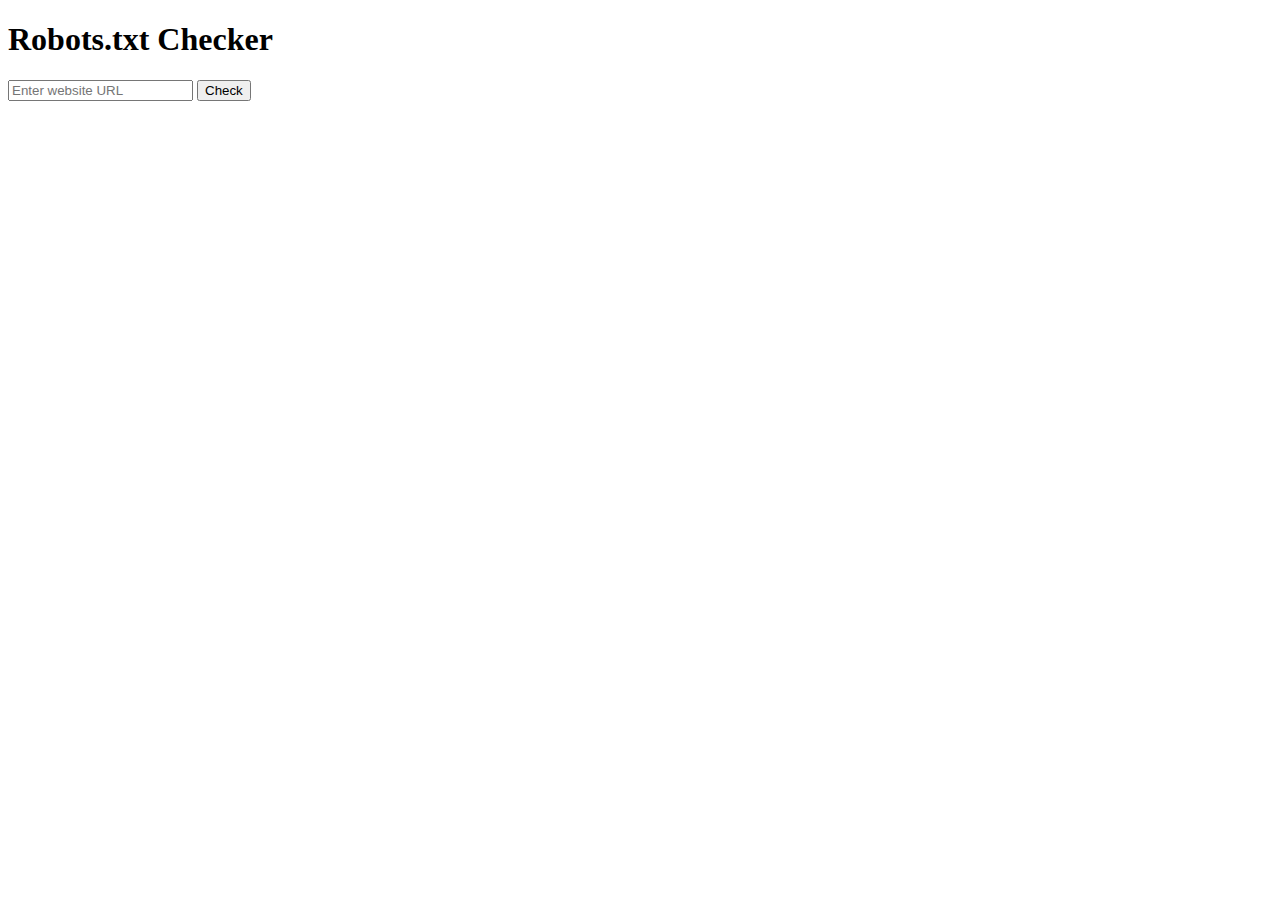
<file: robots-check.html>
<!DOCTYPE html>
<html lang="en">
<head>
    <meta charset="UTF-8">
    <meta name="viewport" content="width=device-width, initial-scale=1.0">
    <title>Robots.txt Checker</title>
</head>
<body>
    <h1>Robots.txt Checker</h1>
    <input type="text" id="urlInput" placeholder="Enter website URL">
    <button onclick="checkRobotsTxt()">Check</button>
    <p id="result"></p>

    <script>
        async function checkRobotsTxt() {
            const urlInput = document.getElementById('urlInput').value;
            const resultElement = document.getElementById('result');

            try {
                const response = await fetch(`${urlInput}/robots.txt`);
                if (response.ok) {
                    resultElement.textContent = `The website ${urlInput} has a robots.txt file.`;
                } else {
                    resultElement.textContent = `The website ${urlInput} does not have a robots.txt file.`;
                }
            } catch (error) {
                resultElement.textContent = `An error occurred: ${error.message}`;
            }
        }
    </script>
</body>
</html>
</file>
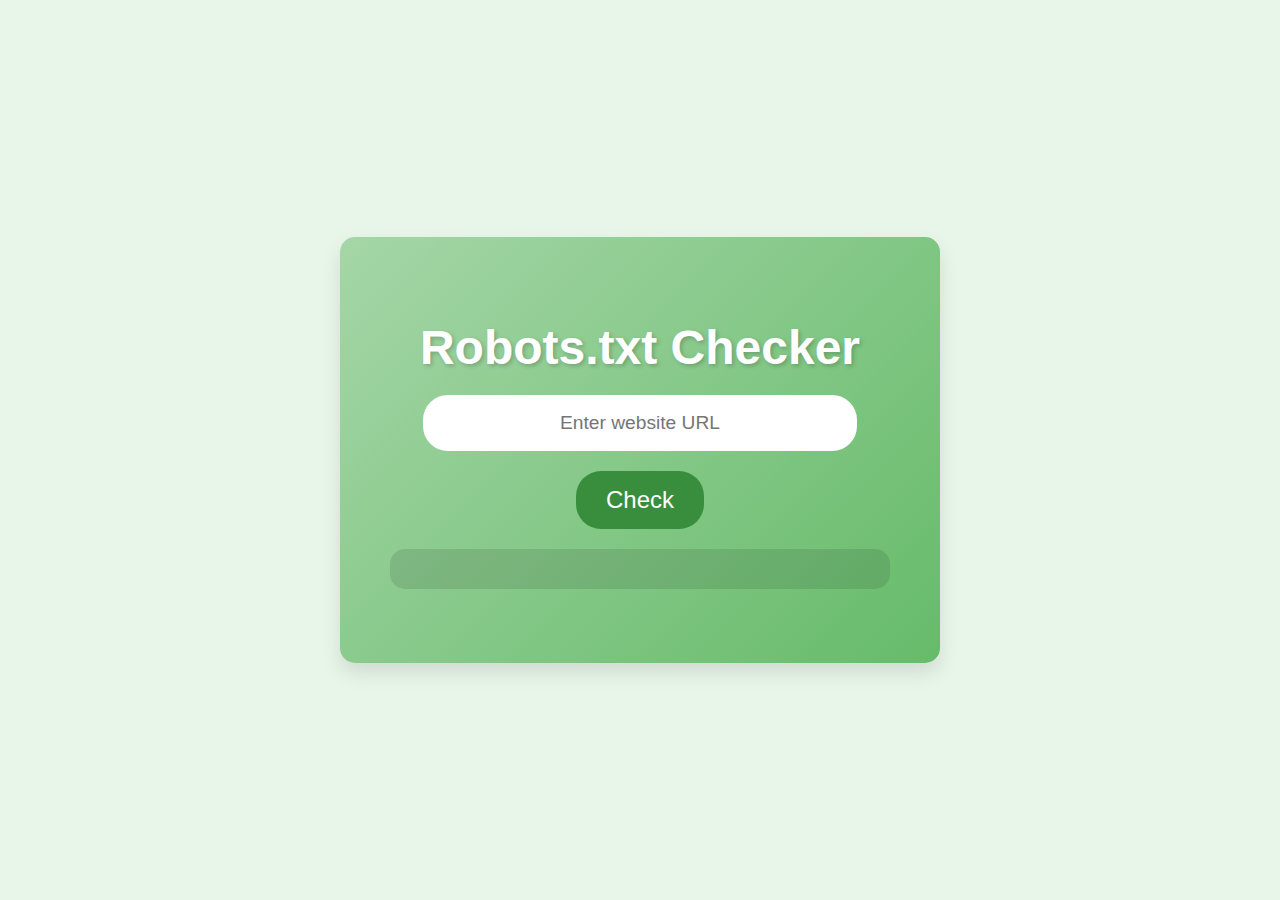
<file: robots-checker.html>
<!DOCTYPE html>
<html lang="en">
<head>
    <meta charset="UTF-8">
    <meta name="viewport" content="width=device-width, initial-scale=1.0">
    <title>Robots.txt Checker</title>
    <link rel="stylesheet" href="css/robots.css">
</head>
<body>
    <div class="container">
        <h1>Robots.txt Checker</h1>
        <input type="text" id="urlInput" placeholder="Enter website URL">
        <button onclick="checkRobotsTxt()">Check</button>
        <p id="result"></p>
    </div>

    <script>
        async function checkRobotsTxt() {
            let urlInput = document.getElementById('urlInput').value.trim();
            const resultElement = document.getElementById('result');

            // Ensure the URL starts with 'http://' or 'https://'
            if (!urlInput.startsWith('http://') && !urlInput.startsWith('https://')) {
                urlInput = 'https://' + urlInput;
            }

            try {
                const response = await fetch(`${urlInput}/robots.txt`);

                if (response.ok) {
                    resultElement.textContent = `Yes, this site has robots.txt`;
                } else {
                    resultElement.textContent = `The website ${urlInput} does not have a robots.txt file.`;
                }
            } catch (error) {
                if (error.name === 'TypeError') {
                    // Network errors will result in a TypeError
                    resultElement.textContent = `Yes, this site has robots.txt`;
                } else {
                    resultElement.textContent = `An error occurred: ${error.message}`;
                }
            }
        }
    </script>
</body>
</html>
</file>
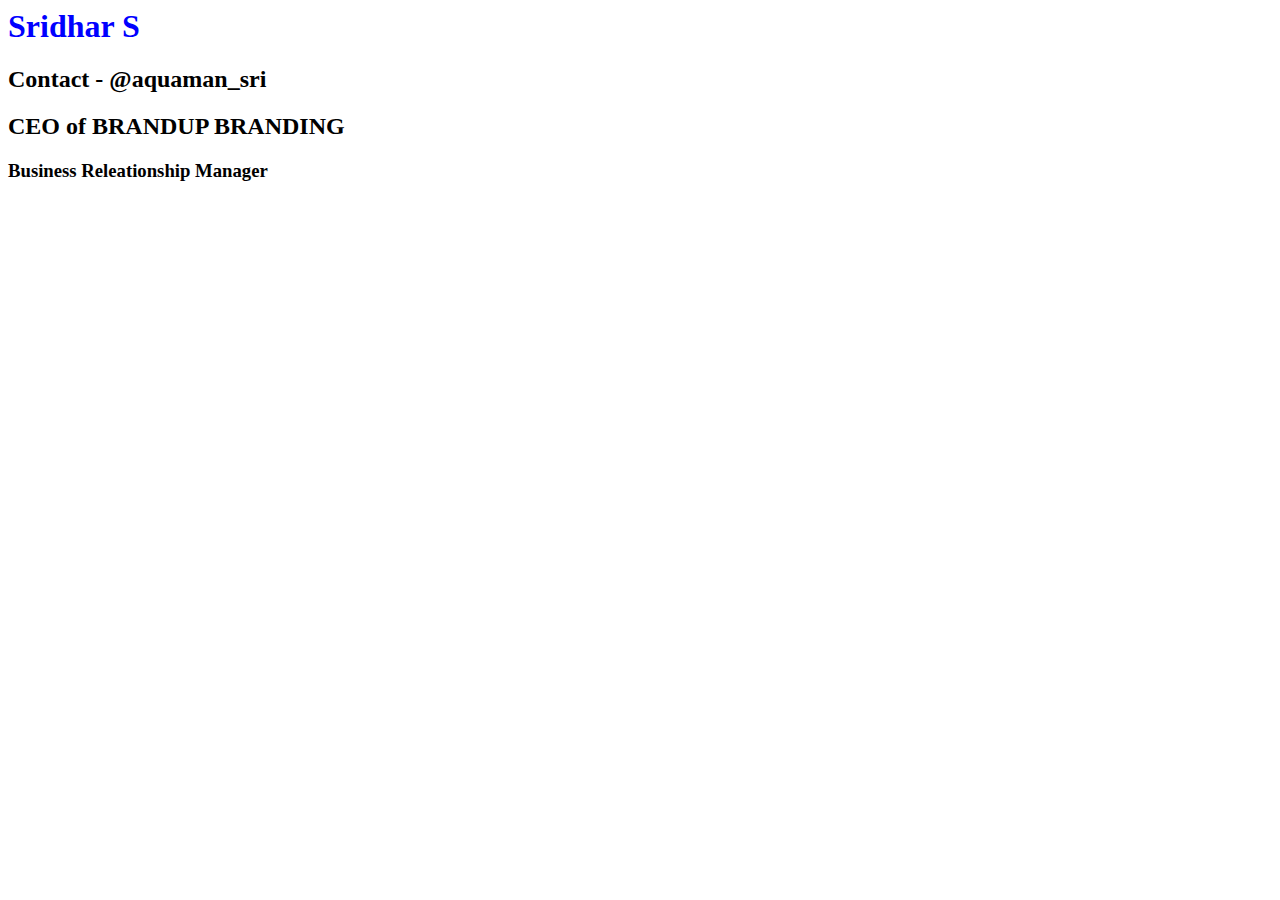
<file: sri.html>
<html>
  <title>
    Sridhar S
  </title>
  <style>
    h1 {
      color: blue;
    }

    body {
      color: black;
    }
  </style>
  <body>
    <h1>Sridhar S</h1>
    <h2>Contact - @aquaman_sri</h2>
    <h2>CEO of BRANDUP BRANDING</h2>
    <h3>Business Releationship Manager</h3>
  </body>
</html>
</file>
<file: css/style.css>
@import url("https://fonts.googleapis.com/css2?family=Inter:wght@100..900&family=Paytone+One&display=swap");
body {
  background: linear-gradient(180deg, #02050a 12.06%, #000000 131.11%);
  margin: 0;
  padding: 0;
}
.title-logo {
  width: 50px;
  height: 50px;
  border-radius: 50%;
  object-fit: cover;
}

.navbar-icon {
  display: none;
  margin-right: 20px;
}

.navbar-close {
  display: none;
  margin-right: 20px;
}
header {
  display: flex;
  justify-content: space-between;
  align-items: center;
  position: fixed;
  top: 0;
  left: 0;
  right: 0;
  width: 100%;
  z-index: 100; /* ensures it's above other elements */
  background-color: black;
  padding: 10px 20px;
}
header .logo1 {
  display: flex;
  align-items: center;
  justify-content: center;
  gap: 12px;
  color: white;
  font-family: "Paytone One", sans-serif;
}
header .logo1 span {
  color: #55e6a5;
}
header .logo1 img {
  width: 31px;
  height: 77px;
}
header .nav-links {
  list-style-type: none;
}
header .nav-links li {
  display: inline-block;
  padding: 0px 20px;
}
header .nav-links li a {
  transition: all 0.3s ease 0s;
  text-decoration: none;
  color: white;
  font-family: "Inter", sans-serif;
}
header .nav-links li a:hover {
  color: #ccc;
}
header button {
  font-family: "Inter", sans-serif;
  background-color: #55e6a5;
  border: none;
  border-radius: 5px;
  height: 30px;
  width: 130px;
  margin-right: 30px;
}
header .get a {
  color: black;
  text-decoration: none;
}

.email-form {
  margin-top: 15px;
  display: flex;
  flex-direction: row;
  justify-content: center; /* centers the whole form */
  gap: 10px; /* this defines exact space between input and button */
  flex-wrap: wrap;
}

.email-form input[type="text"] {
  padding: 10px 15px;
  background-color: white;
  color: black;
  border: none;
  cursor: pointer;
}

.email-form button {
  padding: 10px 16px;
  background-color: #55e6a5;
  color: black;
  border: none;
  border-radius: 5px;
  font-size: 14px;
  cursor: pointer;
  white-space: nowrap;
}

.hero {
  position: relative;
  margin-top: 80px;
}
.hero img {
  width: 100%;
  height: auto;
}
.hero .hero-text {
  position: absolute; /* Set position to absolute */
  top: 50%; /* Align the top of the div to the vertical center */
  left: 50%; /* Align the left side of the div to the horizontal center */
  transform: translate(
    -50%,
    -50%
  ); /* Adjust position to center both horizontally and vertically */
  text-align: center; /* Center-align text within the div */
  color: white; /* Set text color */

  padding: 10px;
  z-index: 2;
  width: 100%;
  max-width: 800px;
}
.hero h1 {
  font-family: "Paytone One", sans-serif;
  font-size: 2.5em;
  color: #55e6a5;
}
.hero p {
  font-size: 1.2em;
  line-height: 1.7;
  font-family: "Inter", sans-serif;
  text-align: auto;
}
.hero .hero-text input[type="text"],
.hero .hero-text button {
  display: flex;

  margin: 10px; /* Add some spacing between input and button */
  padding: 10px 20px; /* Add padding to input and button */
  border: none; /* Remove border */
  border-radius: 5px; /* Apply border-radius */
}
.hero .hero-text input[type="text"] {
  width: 500px;
  max-width: 550px;
  /* width: 300px; Set width for the input */
}
.hero .hero-text button {
  background-color: #55e6a5; /* Set background color */
  color: black; /* Set text color */
  cursor: pointer; /* Set cursor to pointer on hover */
}
.hero .hero-text button:hover {
  background-color: #55e6a5; /* Change background color on hover */
}

.sec1 {
  display: flex;
  flex-direction: row;
  justify-content: space-around;
  margin: 4em; /* Adjust the margin as needed */
  text-align: center;
}

.first {
  color: #55e6a5;
  font-family: "Paytone One", sans-serif;
  font-size: 20px;
  max-width: 360px;
  text-align: justify;
}

.secound {
  color: white;
  margin-top: 10px;
}

.secound p {
  margin-top: 20px;
  font-size: 17px;
  max-width: 300px;
  font-family: "Inter", sans-serif;
}

.services {
  text-align: center;
  display: flex;
  flex-direction: column;
  align-items: center;
  justify-content: center;
}

.icon {
  display: flex;
  align-items: center;
  justify-content: center;
  margin-bottom: 20px;
}

.icon img {
  width: 30px;
  height: auto;
  margin-right: 10px;
}

.icon h3 {
  font-family: "Inter", sans-serif;
  color: #55e6a5;
  margin: 0;
}

.services h1 {
  color: white;
  font-family: "Paytone One", sans-serif;
}

.services p {
  color: white;
  font-family: "Inter", sans-serif;
  font-weight: 200px;
  max-width: 550px;
  line-height: 1.2;
  text-align: center; /* Center-align text within the <p> element */
}

.grid {
  display: grid;
  grid-template-columns: repeat(3, 1fr); /* Creates 3 equal columns */
  gap: 60px; /* Adds a gap between grid items */
  align-items: center;
  padding-left: 40px;
}

.box {
  width: 250px;
  height: 320px;
  padding: 20px; /* Add padding inside the box */
  background-color: #55e6a5; /* Set background color */
}

.box h2 {
  font-family: "Inter", sans-serif;
  margin-top: 0; /* Remove top margin for h1 */
}

.box p {
  font-family: "Inter", sans-serif;
  margin-bottom: 0; /* Remove bottom margin for p */
}

.box img {
  max-width: 100%; /* Ensure image doesn't exceed box width */
  height: auto; /* Maintain aspect ratio */
  margin-top: 10px;
}

.connect {
  text-align: center;
}
.connect h1 {
  color: #55e6a5;
  font-family: "Paytone One", sans-serif;
}
.connect p {
  color: white;
  font-family: "Inter", sans-serif;
  font-weight: 200px;
  font-size: 17px;
  line-height: 1.5;
}

.con {
  display: flex;
  color: white;
  padding: 20px; /* Add padding */
  font-family: "Inter", sans-serif;
}

#line {
  /* Line 1 */
  position: absolute;
  width: 350px;
  left: 200px;
  border: 0.5px solid #ffffff;
}

.left,
.right {
  flex: 1;
  padding: 40px 170px; /* Add padding */
}

.left .ico1,
.right .ico2 {
  display: flex;
  align-items: center;
}

.left .ico1 img,
.right .ico2 img {
  margin-right: 10px; /* Add margin between image and text */
  width: 30px;
}

.right {
  max-width: 600px; /* Set a maximum width for the content */
  margin: 0 auto; /* Center the content horizontally */
}

.bg {
  position: absolute;
  width: 490px;
  height: 470px;
  margin-bottom: 80px;
  left: calc(60% - 30.5px); /* Center horizontally */
  background: #0a1019;
  z-index: -1;
  border-radius: 10px;
}

.right input {
  display: block;
  margin-bottom: 10px; /* Add margin between input elements */
  background-color: white;
}

.right input[type="text"],
.right input[type="email"],
.right button {
  width: 100%; /* Set the width to fill the container */
  padding: 10px; /* Add padding */
  margin-bottom: 10px; /* Add margin between elements */
  border: 1px solid #ccc; /* Add border */
  border-radius: 5px; /* Add border radius */
  box-sizing: border-box; /* Include padding and border in the element's total width and height */
}

.right button {
  background-color: #55e6a5; /* Set background color */
  color: black; /* Set text color */
  cursor: pointer; /* Change cursor to pointer on hover */
  transition: background-color 0.3s; /* Add transition for smoother hover effect */
}

.right button:hover {
  background-color: #45a049; /* Change background color on hover */
}

.add {
  display: flex;
  flex-direction: column;
  color: white;
  font-family: "Inter", sans-serif;
  margin-top: 40px;
}

.add div {
  display: flex;
  align-items: center;
}

.add img {
  margin-right: 10px; /* Add margin between image and text */
}

.whoami {
  display: flex;
  align-items: flex-start;
  padding: 40px 20px 50px;
  max-width: 1200px;
  margin: 0 auto;
  color: white;
}

.brand {
  flex: 0 0 200px;
  margin-right: 70px;
  margin-top: 70px;
}

.brand img {
  max-width: 100%;
  height: auto;
}

.me {
  flex: 1;
}

.me h1 {
  font-size: 2.5rem;
  margin-bottom: 10px;
}

.me h5 {
  font-size: 1.2rem;
  margin-bottom: 20px;
}

.me p {
  font-size: 1rem;
  line-height: 1.6;
  margin-bottom: 20px;
  max-width: 600px;
  display: flex;
  flex-direction: column;
  align-items: center;
  text-align: left;
}

.me p br {
  display: none;
}

.me p::after {
  content: "";
  width: 50px;
  height: 2px;
  background-color: white;
  margin: 10px 0;
}

.me img {
  max-width: 150px;
  height: auto;
  margin-top: 20px;
}

.con2 {
  display: flex;
  color: white;
  text-align: center;
  -moz-column-gap: 80px;
  column-gap: 80px;
  align-items: center;
  padding: 90px 170px;
  font-family: "Inter", sans-serif;
}
.con2 h2 {
  color: #55e6a5;
}
.con2 p {
  max-width: 500px;
}
.con2 h5 {
  font-size: 14px;
}

.join {
  position: relative;
  margin-bottom: -20px;
}
.join img {
  width: 100%;
  height: auto;
}
.join .jtext {
  position: absolute; /* Set position to absolute */
  top: 50%; /* Align the top of the div to the vertical center */
  left: 50%; /* Align the left side of the div to the horizontal center */
  transform: translate(
    -50%,
    -50%
  ); /* Adjust position to center both horizontally and vertically */
  text-align: center; /* Center-align text within the div */
  color: white; /* Set text color */
  margin-top: 80px;
}
.join h1 {
  font-family: "Paytone One", sans-serif;
  font-size: 2.5em;
  color: #55e6a5;
  max-width: 550px;
}
.join button {
  background-color: #55e6a5;
  color: black;
  width: 120px;
  height: 40px;
  border-radius: 20px;
  border: none;
}
.join a {
  text-decoration: none;
  color: black;
}

.sad {
  background-color: #0a1019;
}

.name img {
  width: 40px;
}

.name {
  color: white;
  display: flex;
  margin: 1em;
  font-family: "Inter", sans-serif;
  gap: 10px;
}
.name span {
  color: #55e6a5;
  font-family: "Paytone One", sans-serif;
}

.footer1 {
  display: flex;
  flex-wrap: wrap;
  justify-content: space-between;
  padding: 10px;
  color: white;
  margin-bottom: 70px;
  font-family: "Inter", sans-serif;
}

.para {
  flex-basis: 100%;
  max-width: 300px;
  margin-left: 30px;
}

.side1,
.side2 {
  flex-basis: calc(10% - 5px);
}

.side1 ul,
.side2 ul {
  list-style: none;
  padding: 0;
}

.side1 ul li,
.side2 ul li {
  margin-bottom: 10px;
}

.side1 ul li a,
.side2 ul li a {
  color: white;
  text-decoration: none;
}

.side1 ul li a:hover,
.side2 ul li a:hover {
  text-decoration: underline;
}

.socials {
  background-color: #0a1019;
  display: flex;
  flex-wrap: wrap;
  justify-content: space-between;
  color: white;
  padding: 20px;
  font-family: "Inter", sans-serif;
}
.hero-text p {
  font-size: 1rem;
  line-height: 1.6;
  max-width: 700px;
  margin: 0 auto;
}

/* Media Query for Mobile Screens (max-width: 767px) */
@media only screen and (max-width: 768px) {
  body,
  html {
    padding: 0;
    margin: 0;
    overflow-x: hidden;
  }
  .email-form {
    display: flex;
    flex-direction: row;
    gap: 0px;
  }

  .email-form input[type="text"] {
    width: 100px;
    max-width: 200px;
  }

  .email-form button {
    padding: 10px 14px;
  }

  .logo1 {
    display: flex;
  }
  .logo1 h2 {
    font-size: 16px;
    font-family: "Paytone One", sans-serif;
  }
  .logo1 img {
    width: 40px;
    height: 50px;
  }
  header .get {
    z-index: 20;
  }
  .navbar-icon {
    display: block;
    cursor: pointer;
    width: 25px;
    height: 25px;
    z-index: 100; /* Show the navbar icon for mobile devices */
  }
  .navbar-close {
    display: none;
    top: 20px;
    right: 20px;
    width: 30px;
    height: 30px;
    cursor: pointer;
    z-index: 100;
  }

  .nav-links {
    display: none;
    flex-direction: column;
    background-color: black;
    position: absolute;
    top: 70px;
    left: 0;
    right: 0;
    text-align: center;
    z-index: 10;

    padding: 20px 0;
  }
  .nav-links.show {
    display: flex; /* Show nav links when class 'show' is applied */
    flex-direction: column;
    transition: height 0.5s ease, opacity 0.5s ease; /* Add transition for height and opacity */
    height: auto;
    opacity: 1;
    max-height: 400px;
  }
  .get a {
    font-size: 10px;
    color: black;
    text-decoration: none;
  }
  ul {
    padding: 0;
    margin: 0;
  }
  ul li {
    margin: 10px 0; /* Add margin between nav links */
  }
  ul li a {
    font-size: 15px;
    text-align: center;
    color: white; /* Set link color */
    text-decoration: none; /* Remove underline */
    transition: color 0.3s; /* Smooth color transition */
  }
  ul li a:hover {
    color: gray; /* Change color on hover */
  }
  .hero {
    position: relative;
    margin-top: 100px;
  }
  .hero img {
    width: 100%;
    height: auto;
  }
  .hero-text {
    position: absolute;
    top: 55%;
    left: 50%;
    transform: translate(-50%, -50%);
    text-align: center;
    z-index: 2;
    width: 100%;
    color: white;
    /*Decreased margin for mobile*/
    font-size: 14px;
    max-width: 90%;
  }
  .hero-text h1 {
    margin-top: 75px;
    font-family: "Paytone One", sans-serif;
    font-size: 20px; /* Reduced font size for mobile */
    color: #55e6a5;
  }
  .hero-text p {
    /* font-size: 12px; Reduced font size for mobile */
    line-height: 1.6; /* Adjusted line height for mobile */
    font-family: "Inter", sans-serif;
    text-align: center; /* Center-align text for mobile */

    font-size: 14px;
    padding: 0 10px;
  }
  .hero .hero-text input[type="text"] {
    width: 200px;
    max-width: 300px;
    height: 30px;
    padding: 0 10px;
    border-radius: 5px;
    border: none;
    margin-top: 10px;
    margin-bottom: 10px;
    font-size: 14px;
  }
  .hero-text button {
    font-size: 12px;
    height: 31px;
  }
  .sec1 {
    display: block;
    margin-bottom: 20px;
  }
  .sec1 .first h1 {
    margin-top: 70px;
    font-size: 17px;
    text-align: center;
  }
  .sec1 .secound p {
    font-size: 10px;
    text-align: center;
  }
  .services {
    display: block;
  }
  .services .icon h3 {
    font-size: 17px;
  }
  .services h1 {
    font-size: 17px;
  }
  .services p {
    font-size: 10px;
  }
  .grid {
    margin: 0.5em;
    margin-left: -10px;
    display: grid;
    grid-template-columns: repeat(2, 1fr); /* Creates 3 equal columns */
    gap: 10px; /* Adds a gap between grid items */
    align-items: center;
    padding-left: 20px;
  }
  .box {
    width: 100px;
    height: 180px;
    padding: 28px; /* Add padding inside the box */
    background-color: #55e6a5; /* Set background color */
  }
  .box h2 {
    font-family: "Inter", sans-serif;
    margin-top: 0; /* Remove top margin for h1 */
    font-size: 14px;
  }
  .box p {
    font-family: "Inter", sans-serif;
    margin-bottom: 0; /* Remove bottom margin for p */
    font-size: 10px;
  }
  .box img {
    max-width: 100%; /* Ensure image doesn't exceed box width */
    height: auto; /* Maintain aspect ratio */
    margin-top: 10px;
  }
  .connect h1 {
    font-size: 20px;
  }
  .connect p {
    font-size: 13px;
  }
  .con {
    flex-direction: column; /* Stack elements vertically for mobile */
    align-items: center; /* Center items horizontally */
  }
  .left,
  .right {
    padding: 20px; /* Adjust padding for mobile */
  }
  #line {
    display: none; /* Hide the line for mobile */
  }
  .bg {
    display: none; /* Hide the background for mobile */
  }
  .add img {
    margin-right: 10px; /* Remove margin between image and text for mobile */
    margin-bottom: 5px; /* Add margin below the image for mobile */
  }
  .right input,
  .right button {
    margin-bottom: 20px; /* Increase margin between input elements for mobile */
  }

  .whoami {
    flex-direction: column;
    align-items: center;
  }

  .brand {
    margin-right: 0;
    margin-bottom: 20px;
  }

  .brand img {
    width: 300px;
  }

  .me {
    text-align: center;
  }

  .me h1 {
    font-size: 2rem;
  }

  .me h5 {
    font-size: 1rem;
  }

  .me p {
    font-size: 0.9rem;
  }
  .con2 {
    display: block;
    padding: 10px; /* Adjust the padding */
  }
  .con2 h2 {
    color: #55e6a5;
    font-size: 18px;
  }
  .con2 p {
    font-size: 15px;
  }
  .con2 > div {
    max-width: 100%; /* Adjust the max-width of each div */
  }
  .con2 img {
    max-width: 80px; /* Adjust the max-width of the images */
  }
  .join img {
    width: 100%;
    height: auto;
  }
  .join .jtext h1 {
    font-size: 18px;
    margin-bottom: 10px;
  }
  .jtext button {
    margin-bottom: 150px;
  }
  .jtext a {
    text-decoration: none;
    color: black;
  }
  .footer {
    display: flex;
    flex-direction: column;
    align-items: center;
    text-align: center;
    padding: 10px;
  }
  .footer .name img {
    width: 40px; /* Adjust image size if needed */
    gap: 12px;
  }
  .footer .name h2 {
    font-family: "Paytone One", sans-serif;
    font-size: 24px;
  }
  .footer .footer1 {
    display: flex;
    flex-direction: column;
    gap: 20px;
    width: 100%;
    max-width: 100%; /* Adjust max-width if needed */
  }
  .footer .footer1 .para h3 {
    margin: 0;
    font-size: 16px;
  }
  .footer .footer1 .side1,
  .footer .footer1 .side2 {
    width: 100%;
  }
  .footer .footer1 ul {
    list-style-type: none;
    padding: 0;
  }
  .footer .footer1 ul li {
    margin-bottom: 10px;
  }
  .socials {
    position: relative;
    display: flex;
    flex-direction: column;
    align-items: center;
    text-align: center;
  }
  .socials .whatsapp {
    position: fixed;
    left: 10px; /* Adjust the left position as needed */
    top: 80%; /* Adjust the vertical position as needed */
    transform: translateY(-50%);
    z-index: 999; /* Ensure the icon is above other content */
    width: 50px;
  }
  .socials h3 {
    margin: 10px 0;
    font-size: 17px; /* Adjust font size if needed */
  }
  .socials .social-img {
    display: flex;
    justify-content: center;
    gap: 10px; /* Adjust the gap between social icons */
    flex-wrap: wrap;
  }
  .socials .social-img a {
    display: block;
  }
  .socials .social-img img {
    max-width: 40px; /* Adjust image size if needed */
  }
} /*# sourceMappingURL=style.css.map */
</file>
<file: portfolio/styles.css>
/* ========== BASE STYLES ========== */
:root {
    /* Main color palette */
    --primary-color: #6e56cf;
    --primary-light: #9881fb;
    --primary-dark: #4d3898;
    --secondary-color: #10b981;
    --accent-color: #f97316;
    --dark-bg: #09090b;
    --dark-surface: #121214;
    --card-bg: #1c1c20;
    --border-color: #27272a;
    --text-primary: #f8fafc;
    --text-secondary: #94a3b8;
    --text-tertiary: #64748b;
    --success: #10b981;
    --error: #ef4444;
    --warning: #f59e0b;
    
    /* Typography */
    --font-sans: 'Poppins', system-ui, -apple-system, BlinkMacSystemFont, sans-serif;
    
    /* Animations */
    --transition-quick: 0.2s ease;
    --transition-medium: 0.3s ease;
    --transition-slow: 0.5s ease;
    
    /* Shadows */
    --shadow-sm: 0 1px 2px rgba(0, 0, 0, 0.1);
    --shadow-md: 0 4px 6px -1px rgba(0, 0, 0, 0.1), 0 2px 4px -1px rgba(0, 0, 0, 0.06);
    --shadow-lg: 0 10px 15px -3px rgba(0, 0, 0, 0.1), 0 4px 6px -2px rgba(0, 0, 0, 0.05);
    --shadow-xl: 0 20px 25px -5px rgba(0, 0, 0, 0.1), 0 10px 10px -5px rgba(0, 0, 0, 0.04);
    
    /* Gradients */
    --gradient-primary: linear-gradient(135deg, var(--primary-color) 0%, var(--primary-dark) 100%);
    --gradient-secondary: linear-gradient(135deg, var(--secondary-color) 0%, #0d9488 100%);
    --gradient-accent: linear-gradient(135deg, var(--accent-color) 0%, #ea580c 100%);
    --gradient-dark: linear-gradient(135deg, var(--dark-surface) 0%, var(--dark-bg) 100%);
    
    /* New animation variables */
    --animation-duration: 20s;
    --particle-count: 15;
}

/* Light theme variables */
[data-theme="light"] {
    --primary-color: #ff7e33;  /* Light orange */
    --primary-light: #ff9d5c;
    --primary-dark: #e66a2a;
    --secondary-color: #10b981;
    --accent-color: #f97316;
    --dark-bg: #ffffff;
    --dark-surface: #f8fafc;
    --card-bg: #ffffff;
    --border-color: #e2e8f0;
    --text-primary: #1e293b;
    --text-secondary: #475569;
    --text-tertiary: #64748b;
    --success: #10b981;
    --error: #ef4444;
    --warning: #f59e0b;
    
    /* Light theme shadows */
    --shadow-sm: 0 1px 2px rgba(0, 0, 0, 0.05);
    --shadow-md: 0 4px 6px -1px rgba(0, 0, 0, 0.1), 0 2px 4px -1px rgba(0, 0, 0, 0.06);
    --shadow-lg: 0 10px 15px -3px rgba(0, 0, 0, 0.1), 0 4px 6px -2px rgba(0, 0, 0, 0.05);
    --shadow-xl: 0 20px 25px -5px rgba(0, 0, 0, 0.1), 0 10px 10px -5px rgba(0, 0, 0, 0.04);
    
    /* Light theme gradients */
    --gradient-primary: linear-gradient(135deg, var(--primary-color) 0%, var(--primary-dark) 100%);
    --gradient-secondary: linear-gradient(135deg, var(--secondary-color) 0%, #0d9488 100%);
    --gradient-accent: linear-gradient(135deg, var(--accent-color) 0%, #ea580c 100%);
    --gradient-dark: linear-gradient(135deg, var(--dark-surface) 0%, var(--dark-bg) 100%);
}

/* Dark theme variables */
[data-theme="dark"] {
    --primary-color: #6e56cf;
    --primary-light: #9881fb;
    --primary-dark: #4d3898;
    --secondary-color: #10b981;
    --accent-color: #f97316;
    --dark-bg: #09090b;
    --dark-surface: #121214;
    --card-bg: #1c1c20;
    --border-color: #27272a;
    --text-primary: #f8fafc;
    --text-secondary: #94a3b8;
    --text-tertiary: #64748b;
    --success: #10b981;
    --error: #ef4444;
    --warning: #f59e0b;
    
    /* Dark theme shadows */
    --shadow-sm: 0 1px 2px rgba(0, 0, 0, 0.1);
    --shadow-md: 0 4px 6px -1px rgba(0, 0, 0, 0.1), 0 2px 4px -1px rgba(0, 0, 0, 0.06);
    --shadow-lg: 0 10px 15px -3px rgba(0, 0, 0, 0.1), 0 4px 6px -2px rgba(0, 0, 0, 0.05);
    --shadow-xl: 0 20px 25px -5px rgba(0, 0, 0, 0.1), 0 10px 10px -5px rgba(0, 0, 0, 0.04);
    
    /* Dark theme gradients */
    --gradient-primary: linear-gradient(135deg, var(--primary-color) 0%, var(--primary-dark) 100%);
    --gradient-secondary: linear-gradient(135deg, var(--secondary-color) 0%, #0d9488 100%);
    --gradient-accent: linear-gradient(135deg, var(--accent-color) 0%, #ea580c 100%);
    --gradient-dark: linear-gradient(135deg, var(--dark-surface) 0%, var(--dark-bg) 100%);
}

/* Apply theme to body */
body {
    background-color: var(--dark-bg);
    color: var(--text-primary);
    transition: background-color 0.3s ease, color 0.3s ease;
    position: relative;
    overflow-x: hidden;
}

body::before {
    content: '';
    position: fixed;
    top: 0;
    left: 0;
    width: 100%;
    height: 100%;
    background: 
        radial-gradient(circle at 20% 20%, rgba(var(--primary-rgb), 0.1) 0%, transparent 50%),
        radial-gradient(circle at 80% 80%, rgba(var(--secondary-rgb), 0.1) 0%, transparent 50%);
    animation: gradientMove var(--animation-duration) ease infinite;
    z-index: -1;
    pointer-events: none;
}

@keyframes gradientMove {
    0% {
        background-position: 0% 0%;
    }
    50% {
        background-position: 100% 100%;
    }
    100% {
        background-position: 0% 0%;
    }
}

/* Theme switch styles */
.theme-switch-wrapper {
    position: relative;
    display: flex;
    align-items: center;
    z-index: 100;
    margin-left: 1rem;
    transition: transform 0.3s ease;
}

.theme-switch-wrapper:hover {
    transform: scale(1.1);
}

.theme-switch {
    position: relative;
    display: inline-block;
    width: 60px;
    height: 34px;
}

.theme-switch input {
    opacity: 0;
    width: 0;
    height: 0;
}

.slider {
    position: absolute;
    cursor: pointer;
    top: 0;
    left: 0;
    right: 0;
    bottom: 0;
    background-color: var(--card-bg);
    transition: all 0.4s cubic-bezier(0.4, 0, 0.2, 1);
    border-radius: 34px;
    border: 2px solid var(--border-color);
    box-shadow: 0 0 10px rgba(0, 0, 0, 0.1);
}

.slider:hover {
    box-shadow: 0 0 15px rgba(var(--primary-rgb), 0.3);
}

.slider:before {
    position: absolute;
    content: "";
    height: 26px;
    width: 26px;
    left: 4px;
    bottom: 2px;
    background-color: var(--primary-color);
    transition: .4s;
    border-radius: 50%;
}

input:checked + .slider {
    background-color: var(--card-bg);
}

input:checked + .slider:before {
    transform: translateX(26px);
}

.slider i {
    position: absolute;
    font-size: 16px;
    top: 50%;
    transform: translateY(-50%);
    color: var(--text-secondary);
}

.slider .fa-moon {
    left: 8px;
}

.slider .fa-sun {
    right: 8px;
}

[data-theme="light"] .slider .fa-moon {
    opacity: 0.5;
}

[data-theme="dark"] .slider .fa-sun {
    opacity: 0.5;
}

/* Ensure all elements inherit theme colors */
* {
    color: inherit;
}

/* Theme-specific styles for sections */
section {
    background-color: var(--dark-surface);
    transition: background-color 0.3s ease;
    position: relative;
    overflow: hidden;
}

section::before {
    content: '';
    position: absolute;
    top: 0;
    left: 0;
    width: 100%;
    height: 100%;
    background-image: 
        linear-gradient(45deg, transparent 48%, rgba(var(--primary-rgb), 0.05) 49%, rgba(var(--primary-rgb), 0.05) 51%, transparent 52%),
        linear-gradient(-45deg, transparent 48%, rgba(var(--secondary-rgb), 0.05) 49%, rgba(var(--secondary-rgb), 0.05) 51%, transparent 52%);
    background-size: 60px 60px;
    opacity: 0.5;
    z-index: -1;
}

/* Theme-specific styles for cards */
.card-bg {
    background-color: var(--card-bg);
    transition: background-color 0.3s ease;
}

/* Theme-specific styles for text */
.text-primary {
    color: var(--text-primary);
}

.text-secondary {
    color: var(--text-secondary);
}

.text-tertiary {
    color: var(--text-tertiary);
}

/* Theme-specific styles for borders */
.border-color {
    border-color: var(--border-color);
}

/* Theme-specific styles for buttons */
.btn {
    background-color: var(--primary-color);
    color: white;
    transition: background-color 0.3s ease;
}

.btn:hover {
    background-color: var(--primary-dark);
}

/* Theme-specific styles for navigation */
.navbar {
    position: fixed;
    top: 0;
    left: 0;
    width: 100%;
    z-index: 100;
    background-color: var(--dark-surface);
    transition: background-color 0.3s ease;
    padding: 1rem 0;
}

.navbar .container {
    display: flex;
    justify-content: space-between;
    align-items: center;
    padding: 0 1.5rem;
    max-width: 1200px;
    margin: 0 auto;
    gap: 2rem;
}

.nav-controls {
    display: flex;
    align-items: center;
    gap: 1.5rem;
}

.nav-links {
    display: flex;
    gap: 2rem;
    list-style: none;
    margin: 0;
    padding: 0;
}

.nav-links a {
    color: var(--text-primary);
    text-decoration: none;
    transition: color 0.3s ease;
    font-weight: 500;
    font-size: 0.95rem;
}

.nav-links a:hover {
    color: var(--primary-color);
}

.logo {
    font-size: 1.8rem;
    font-weight: 700;
    color: var(--primary-color);
    background: var(--gradient-primary);
    -webkit-background-clip: text;
    background-clip: text;
    -webkit-text-fill-color: transparent;
    transition: var(--transition-quick);
}

/* Theme-specific navbar styles */
[data-theme="light"] .navbar {
    background-color: var(--dark-surface);
    box-shadow: 0 2px 10px rgba(0, 0, 0, 0.1);
}

[data-theme="dark"] .navbar {
    background-color: var(--dark-surface);
    box-shadow: 0 2px 10px rgba(0, 0, 0, 0.2);
}

/* Ensure navbar text colors change with theme */
[data-theme="light"] .nav-links a {
    color: var(--text-primary);
}

[data-theme="dark"] .nav-links a {
    color: var(--text-primary);
}

/* Mobile menu styles */
.hamburger {
    display: none;
    background: none;
    border: none;
    cursor: pointer;
    padding: 0;
    width: 30px;
    height: 24px;
    position: relative;
    z-index: 1000;
}

.hamburger span {
    display: block;
    width: 100%;
    height: 2px;
    background-color: var(--text-primary);
    position: absolute;
    left: 0;
    transition: all 0.3s ease;
}

.hamburger span:first-child {
    top: 0;
}

.hamburger span:nth-child(2) {
    top: 50%;
    transform: translateY(-50%);
}

.hamburger span:last-child {
    bottom: 0;
}

.hamburger.active span:first-child {
    transform: translateY(11px) rotate(45deg);
}

.hamburger.active span:nth-child(2) {
    opacity: 0;
}

.hamburger.active span:last-child {
    transform: translateY(-11px) rotate(-45deg);
}

@media (max-width: 768px) {
    .navbar .container {
        padding: 0.75rem 1rem;
    }

    .hamburger {
        display: block;
    }

    .nav-links {
        position: fixed;
        top: 0;
        right: -100%;
        width: 75%;
        height: 100vh;
        flex-direction: column;
        background-color: var(--dark-surface);
        padding: 5rem 2rem 2rem;
        gap: 1.5rem;
        transition: 0.3s ease-in-out;
        z-index: 99;
        box-shadow: -5px 0 15px rgba(0, 0, 0, 0.1);
        margin: 0;
    }

    .nav-links.active {
        right: 0;
    }

    .nav-links a {
        font-size: 1.1rem;
        display: block;
        padding: 0.5rem 0;
    }

    .nav-links::before {
        content: '';
        position: fixed;
        top: 0;
        left: 0;
        width: 100%;
        height: 100%;
        background-color: rgba(0, 0, 0, 0.5);
        opacity: 0;
        visibility: hidden;
        transition: 0.3s ease-in-out;
        z-index: -1;
    }

    .nav-links.active::before {
        opacity: 1;
        visibility: visible;
    }

    .theme-switch-wrapper {
        margin-left: 0;
    }
}

/* Theme-specific styles for footer */
.footer {
    background-color: var(--dark-surface);
    padding: 3rem 0 1.5rem;
    margin-top: 3rem;
}

/* Adjust navbar for theme switch */
.navbar.scrolled {
    padding: 0.5rem 0;
    background-color: rgba(9, 9, 11, 0.95);
    box-shadow: 0 4px 20px rgba(0, 0, 0, 0.2);
}

* {
    margin: 0;
    padding: 0;
    box-sizing: border-box;
}

html {
    scroll-behavior: smooth;
    scroll-padding-top: 80px;
}

body {
    font-family: var(--font-sans);
    line-height: 1.7;
    overflow-x: hidden;
    font-weight: 300;
}

h1, h2, h3, h4, h5, h6 {
    font-weight: 600;
    line-height: 1.2;
    margin-bottom: 1rem;
}

a {
    text-decoration: none;
    color: inherit;
    transition: var(--transition-quick);
}

ul, ol {
    list-style-position: inside;
}

.container {
    width: 100%;
    max-width: 1200px;
    margin: 0 auto;
    padding: 0 1.5rem;
}

section {
    padding: 5rem 0;
    position: relative;
}

section:nth-child(odd) {
    background-color: var(--dark-surface);
}

.section-title {
    text-align: center;
    font-size: 2.5rem;
    margin-bottom: 3rem;
    position: relative;
    display: block;
    width: 100%;
    padding: 0 1rem;
}

.section-title::after {
    content: '';
    position: absolute;
    bottom: -5px;
    left: 0;
    width: 100%;
    height: 2px;
    background: var(--gradient-primary);
    transform: scaleX(0);
    transform-origin: left;
    transition: transform 0.5s ease;
}

.section-title:hover::after {
    transform: scaleX(1);
}

img {
    max-width: 100%;
    height: auto;
}

/* Buttons */
.btn {
    display: inline-flex;
    align-items: center;
    justify-content: center;
    padding: 0.75rem 1.5rem;
    border-radius: 8px;
    font-weight: 500;
    transition: var(--transition-medium);
    cursor: pointer;
    border: none;
    font-size: 0.95rem;
    gap: 0.5rem;
    position: relative;
    overflow: hidden;
    z-index: 1;
}

.btn:before {
    content: '';
    position: absolute;
    top: 0;
    left: -100%;
    width: 100%;
    height: 100%;
    background: linear-gradient(
        90deg,
        transparent,
        rgba(255, 255, 255, 0.2),
        transparent
    );
    transition: 0.5s;
}

.btn:hover::before {
    left: 100%;
}

.btn:hover {
    transform: translateY(-3px);
    box-shadow: 0 10px 20px rgba(0, 0, 0, 0.2);
}

.btn:active {
    transform: translateY(2px);
}

.btn.primary {
    background: var(--gradient-primary);
    color: white;
    box-shadow: 0 4px 10px rgba(110, 86, 207, 0.25);
}

.btn.secondary {
    background: transparent;
    border: 2px solid var(--primary-color);
    color: var(--primary-color);
}

.btn.secondary:hover {
    background-color: rgba(110, 86, 207, 0.1);
}

/* ========== HERO SECTION ========== */
.hero {
    min-height: 100vh;
    display: flex;
    align-items: center;
    position: relative;
    padding-top: 5rem;
    overflow: hidden;
}

.hero::before {
    content: '';
    position: absolute;
    top: 0;
    left: 0;
    width: 100%;
    height: 100%;
    background: 
        radial-gradient(circle at 20% 30%, rgba(var(--primary-rgb), 0.15) 0%, transparent 50%),
        radial-gradient(circle at 80% 70%, rgba(var(--secondary-rgb), 0.15) 0%, transparent 50%);
    z-index: -1;
}

.hero:after {
    content: '';
    position: absolute;
    bottom: 0;
    left: 0;
    width: 100%;
    height: 100%;
    background: radial-gradient(circle at bottom left, rgba(16, 185, 129, 0.10), transparent 50%);
    z-index: -1;
}

.hero .container {
    display: flex;
    align-items: center;
    justify-content: space-between;
    gap: 2rem;
}

.hero-content {
    flex: 1;
    max-width: 600px;
}

.hero-content h1 {
    font-size: 3.5rem;
    font-weight: 700;
    margin-bottom: 1rem;
    background: linear-gradient(to right, var(--text-primary), var(--primary-light));
    -webkit-background-clip: text;
    background-clip: text;
    -webkit-text-fill-color: transparent;
}

.hero-content h2 {
    font-size: 1.5rem;
    color: var(--secondary-color);
    margin-bottom: 1.5rem;
    font-weight: 500;
}

.hero-content p {
    color: var(--text-secondary);
    margin-bottom: 2rem;
    font-size: 1.1rem;
}

.hero-buttons {
    display: flex;
    gap: 1rem;
    margin-top: 2rem;
}

.hero-image {
    flex: 1;
    position: relative;
    height: 400px;
    max-width: 450px;
    display: flex;
    align-items: center;
    justify-content: center;
}

.image-placeholder {
    width: 100%;
    aspect-ratio: 1;
    background-color: var(--card-bg);
    border-radius: 15px;
    overflow: hidden;
    position: relative;
    display: flex;
    align-items: center;
    justify-content: center;
    box-shadow: var(--shadow-lg);
    transform: perspective(1000px) rotateY(-15deg) rotateX(5deg);
    transition: var(--transition-medium);
    border: 1px solid var(--border-color);
}

.image-placeholder:hover {
    transform: perspective(1000px) rotateY(-5deg) rotateX(2deg);
}

.image-placeholder:before {
    content: '';
    position: absolute;
    top: 0;
    left: 0;
    width: 100%;
    height: 100%;
    background: linear-gradient(135deg, rgba(110, 86, 207, 0.1), rgba(16, 185, 129, 0.1));
    z-index: 1;
}

.profile-image {
    width: 100%;
    height: 100%;
    object-fit: cover;
    position: relative;
    z-index: 0;
    transition: var(--transition-medium);
}

.image-placeholder:hover .profile-image {
    transform: scale(1.05);
}

.image-placeholder.small {
    width: 60px;
    height: 60px;
    border-radius: 50%;
    transform: none;
}

.image-placeholder.small .profile-image {
    border-radius: 50%;
}

.scroll-indicator {
    position: absolute;
    bottom: 2rem;
    left: 50%;
    transform: translateX(-50%);
    display: flex;
    flex-direction: column;
    align-items: center;
    gap: 0.5rem;
    color: var(--text-secondary);
    animation: bounce 2s infinite;
}

.scroll-indicator span {
    font-size: 0.85rem;
    letter-spacing: 1px;
    text-transform: uppercase;
}

.scroll-indicator i {
    font-size: 1.2rem;
}

@keyframes bounce {
    0%, 20%, 50%, 80%, 100% {
        transform: translateY(0);
    }
    40% {
        transform: translateY(-10px);
    }
    60% {
        transform: translateY(-5px);
    }
}

/* ========== ABOUT SECTION ========== */
.about-content {
    display: grid;
    grid-template-columns: 1fr 1.5fr;
    gap: 3rem;
    align-items: center;
}

.about-text {
    order: 2;
    text-align: left;
}

.about-image {
    order: 1;
}

.about-image .image-placeholder {
    transform: perspective(1000px) rotateY(-15deg) rotateX(5deg);
    transition: var(--transition-medium);
}

.about-image .image-placeholder:hover {
    transform: perspective(1000px) rotateY(-5deg) rotateX(2deg);
}

.about-text p {
    color: var(--text-secondary);
    margin-bottom: 1.5rem;
    font-size: 1.05rem;
}

.stats-container {
    display: grid;
    grid-template-columns: repeat(4, 1fr);
    gap: 1.5rem;
    margin: 2.5rem 0;
}

.stat-item {
    background-color: var(--card-bg);
    padding: 1.5rem;
    border-radius: 12px;
    text-align: center;
    transition: var(--transition-medium);
    border: 1px solid var(--border-color);
}

.stat-item:hover {
    transform: translateY(-5px);
    box-shadow: var(--shadow-md);
    border-color: var(--primary-dark);
}

.stat-item h3 {
    font-size: 1.8rem;
    font-weight: 700;
    color: var(--primary-light);
    margin-bottom: 0.5rem;
}

.stat-item p {
    color: var(--text-tertiary);
    font-size: 0.9rem;
    margin-bottom: 0;
}

.about-buttons {
    display: flex;
    gap: 1rem;
    margin-top: 2rem;
}

/* ========== SKILLS SECTION ========== */
.skills-container {
    display: grid;
    grid-template-columns: repeat(2, 1fr);
    gap: 2rem;
    margin-bottom: 3rem;
}

.skill-category {
    background-color: var(--card-bg);
    padding: 2rem;
    border-radius: 15px;
    border: 1px solid var(--border-color);
    transition: var(--transition-medium);
}

.skill-category:hover {
    box-shadow: var(--shadow-md);
    border-color: var(--primary-dark);
}

.skill-category h3 {
    font-size: 1.5rem;
    margin-bottom: 1.5rem;
    color: var(--text-primary);
    position: relative;
    padding-bottom: 0.75rem;
}

.skill-category h3:after {
    content: '';
    position: absolute;
    bottom: 0;
    left: 0;
    width: 40px;
    height: 3px;
    background-color: var(--primary-color);
    border-radius: 2px;
}

.skill-items {
    display: flex;
    flex-direction: column;
    gap: 1.25rem;
}

.skill-item span {
    display: block;
    margin-bottom: 0.5rem;
    color: var(--text-secondary);
    font-size: 1rem;
}

.skill-bar {
    height: 8px;
    background-color: var(--dark-bg);
    border-radius: 8px;
    overflow: hidden;
}

.skill-progress {
    height: 100%;
    background: var(--gradient-primary);
    border-radius: 8px;
    position: relative;
    transition: width 1.5s ease-in-out;
}

.tools-container {
    margin-top: 3rem;
}

.tools-container h3 {
    text-align: center;
    font-size: 1.75rem;
    margin-bottom: 2rem;
    color: var(--text-primary);
}

.tools-grid {
    display: grid;
    grid-template-columns: repeat(5, 1fr);
    gap: 1.5rem;
}

.tool-item {
    background-color: var(--card-bg);
    padding: 1.5rem 1rem;
    border-radius: 10px;
    display: flex;
    flex-direction: column;
    align-items: center;
    justify-content: center;
    text-align: center;
    gap: 0.75rem;
    transition: var(--transition-medium);
    border: 1px solid var(--border-color);
}

.tool-item:hover {
    transform: translateY(-5px);
    box-shadow: var(--shadow-md);
    border-color: var(--primary-dark);
}

.tool-item i {
    font-size: 2rem;
    color: var(--primary-light);
}

.tool-item span {
    color: var(--text-secondary);
    font-size: 0.9rem;
}

/* ========== PROJECTS SECTION ========== */
.project-tabs {
    display: flex;
    justify-content: center;
    gap: 1rem;
    margin-bottom: 2.5rem;
    flex-wrap: wrap;
}

.tab-btn {
    padding: 0.6rem 1.5rem;
    background-color: var(--card-bg);
    border: 1px solid var(--border-color);
    color: var(--text-secondary);
    border-radius: 30px;
    font-size: 0.95rem;
    cursor: pointer;
    transition: var(--transition-quick);
}

.tab-btn:hover {
    color: var(--text-primary);
    border-color: var(--primary-color);
}

.tab-btn.active {
    background-color: var(--primary-color);
    color: white;
    border-color: var(--primary-color);
}

.projects-grid {
    display: grid;
    grid-template-columns: repeat(3, 1fr);
    gap: 2rem;
}

.project-card {
    background-color: var(--card-bg);
    border-radius: 15px;
    overflow: hidden;
    transition: var(--transition-medium);
    border: 1px solid var(--border-color);
    height: 100%;
    display: flex;
    flex-direction: column;
}

.project-card:hover {
    transform: translateY(-10px);
    box-shadow: var(--shadow-lg);
    border-color: var(--primary-dark);
}

.project-image {
    aspect-ratio: 16/9;
    overflow: hidden;
}

.project-image .image-placeholder {
    border-radius: 0;
    transform: none;
    height: 100%;
}

.project-image .image-placeholder:hover {
    transform: perspective(1000px) rotateY(5deg) rotateX(2deg);
}

.project-image .image-placeholder i {
    font-size: 3rem;
}

.project-info {
    padding: 1.5rem;
    display: flex;
    flex-direction: column;
    flex-grow: 1;
}

.project-info h3 {
    font-size: 1.25rem;
    margin-bottom: 0.75rem;
    color: var(--text-primary);
}

.project-info p {
    color: var(--text-secondary);
    margin-bottom: 1.5rem;
    font-size: 0.95rem;
    flex-grow: 1;
}

.project-stats {
    display: flex;
    justify-content: space-between;
    margin-bottom: 0;
}

.project-stats .stat {
    text-align: center;
}

.project-stats .stat span {
    font-size: 1.2rem;
    font-weight: 600;
    color: var(--secondary-color);
    display: block;
    margin-bottom: 0.25rem;
}

.project-stats .stat p {
    font-size: 0.8rem;
    color: var(--text-tertiary);
    margin: 0;
}

.project-logo {
    width: 100%;
    height: 100%;
    object-fit: contain;
    padding: 1rem;
    transition: var(--transition-medium);
}

.project-image .image-placeholder {
    background-color: var(--card-bg);
    border: 1px solid var(--border-color);
    border-radius: 15px;
    overflow: hidden;
    display: flex;
    align-items: center;
    justify-content: center;
    aspect-ratio: 16/9;
}

.project-image .image-placeholder:hover .project-logo {
    transform: scale(1.05);
}

/* ========== EXPERIENCE SECTION ========== */
.timeline {
    position: relative;
    max-width: 1000px;
    margin: 0 auto;
    padding-top: 40px;
}

.timeline::before {
    content: '';
    position: absolute;
    top: 0;
    left: 50%;
    width: 2px;
    height: 100%;
    background: var(--border-color);
    transform: translateX(-50%);
    z-index: 1;
}

.timeline-item {
    position: relative;
    width: calc(50% - 30px);
    margin-bottom: 60px;
    padding: 0;
}

.timeline-item:nth-child(odd) {
    margin-left: auto;
}

.timeline-date {
    position: absolute;
    top: -40px;
    background: var(--primary-color);
    color: white;
    padding: 8px 16px;
    border-radius: 20px;
    font-size: 0.9rem;
    white-space: nowrap;
    z-index: 3;
}

.timeline-item:nth-child(odd) .timeline-date {
    left: -100px;
    transform: translateX(-50%);
}

.timeline-item:nth-child(even) .timeline-date {
    right: -100px;
    transform: translateX(50%);
}

.timeline-content {
    position: relative;
    padding: 25px;
    background: var(--card-bg);
    border-radius: 12px;
    border: 1px solid var(--border-color);
    transition: var(--transition-medium);
    z-index: 2;
}

.timeline-content::before {
    content: '';
    position: absolute;
    top: 20px;
    width: 20px;
    height: 20px;
    background: var(--primary-color);
    border-radius: 50%;
    z-index: 2;
}

.timeline-item:nth-child(odd) .timeline-content::before {
    left: -40px;
}

.timeline-item:nth-child(even) .timeline-content::before {
    right: -40px;
}

.timeline-content::after {
    content: '';
    position: absolute;
    top: 24px;
    width: 20px;
    height: 2px;
    background: var(--border-color);
    z-index: 1;
}

.timeline-item:nth-child(odd) .timeline-content::after {
    left: -20px;
}

.timeline-item:nth-child(even) .timeline-content::after {
    right: -20px;
}

.timeline-content h3 {
    margin-bottom: 30px;
    font-size: 1.2rem;
    color: var(--text-primary);
}

.timeline-content h4 {
    color: var(--secondary-color);
    font-size: 1rem;
    margin-bottom: 20px;
}

.timeline-content ul {
    list-style: none;
    padding: 0;
    margin: 0;
}

.timeline-content ul li {
    color: var(--text-secondary);
    margin-bottom: 8px;
    padding-left: 20px;
    position: relative;
    font-size: 0.95rem;
}

.timeline-content ul li::before {
    content: '';
    position: absolute;
    left: 0;
    top: 8px;
    width: 6px;
    height: 6px;
    border-radius: 50%;
    background: var(--primary-color);
}

/* ========== CERTIFICATIONS SECTION ========== */
.certifications {
    background-color: var(--dark-surface);
    padding: 4rem 0;
}

.certifications-container {
    display: grid;
    grid-template-columns: repeat(3, 1fr);
    gap: 1.5rem;
}

.certification-item {
    background-color: var(--card-bg);
    padding: 1.5rem;
    border-radius: 12px;
    display: flex;
    align-items: center;
    gap: 1rem;
    transition: var(--transition-medium);
    border: 1px solid var(--border-color);
}

.certification-item:hover {
    transform: translateY(-5px);
    box-shadow: var(--shadow-md);
    border-color: var(--primary-dark);
}

.certification-logo {
    width: 50px;
    height: 50px;
    border-radius: 10px;
    background-color: rgba(110, 86, 207, 0.1);
    display: flex;
    align-items: center;
    justify-content: center;
    color: var(--primary-light);
    font-size: 1.5rem;
    flex-shrink: 0;
}

.certification-info h3 {
    font-size: 1.1rem;
    margin-bottom: 0.25rem;
    color: var(--text-primary);
}

.certification-info p {
    color: var(--text-tertiary);
    font-size: 0.9rem;
    margin: 0;
}

/* ========== TESTIMONIALS SECTION ========== */
.testimonials {
    position: relative;
    padding: 4rem 0;
    background: var(--dark-surface);
    width: 100%;
}

.testimonials-wrapper {
    position: relative;
    width: 100%;
    padding: 2rem 0;
    margin: 2rem 0;
}

.testimonials-track {
    display: flex;
    animation: scroll 25s linear infinite;
    width: fit-content;
    gap: 2rem;
}

.testimonials-track:hover {
    animation-play-state: paused;
}

.testimonial-item {
    flex: 0 0 450px;
    padding: 0 1rem;
    transition: all 0.3s ease;
}

.testimonial-content {
    background: var(--card-bg);
    padding: 1.75rem 2rem;
    border-radius: 12px;
    border: 1px solid var(--border-color);
    height: 100%;
    transition: all 0.3s ease;
    position: relative;
    min-height: 140px;
    display: flex;
    flex-direction: column;
    justify-content: space-between;
}

.testimonial-item:hover .testimonial-content {
    transform: scale(1.02);
    border-color: var(--primary-color);
    box-shadow: var(--shadow-lg);
}

.quote-icon {
    color: var(--primary-color);
    font-size: 1.5rem;
    margin-bottom: 1rem;
    opacity: 0.5;
}

.testimonial-content p {
    color: var(--text-secondary);
    font-size: 1rem;
    line-height: 1.6;
    margin-bottom: 1rem;
    flex-grow: 1;
}

.testimonial-author {
    border-top: 1px solid var(--border-color);
    padding-top: 0.75rem;
    margin-top: auto;
}

.testimonial-author h4 {
    color: var(--text-primary);
    font-size: 1rem;
    margin-bottom: 0.25rem;
}

.testimonial-author p {
    color: var(--text-tertiary);
    font-size: 0.9rem;
    margin: 0;
}

@keyframes scroll {
    0% {
        transform: translateX(0);
    }
    100% {
        transform: translateX(calc(-50% - 1rem));
    }
}

@media (max-width: 768px) {
    .testimonial-item {
        flex: 0 0 350px;
    }
    
    .testimonial-content {
        padding: 1.5rem;
        min-height: 120px;
    }
}

/* ========== CONTACT SECTION ========== */
.contact {
    position: relative;
    overflow: hidden;
}

.contact::before {
    content: '';
    position: absolute;
    bottom: 0;
    right: 0;
    width: 100%;
    height: 100%;
    background-image: 
        linear-gradient(45deg, transparent 48%, rgba(var(--primary-rgb), 0.1) 49%, rgba(var(--primary-rgb), 0.1) 51%, transparent 52%),
        linear-gradient(-45deg, transparent 48%, rgba(var(--secondary-rgb), 0.1) 49%, rgba(var(--secondary-rgb), 0.1) 51%, transparent 52%);
    background-size: 50px 50px;
}

.contact-container {
    display: grid;
    grid-template-columns: 1fr 1.5fr;
    gap: 3rem;
    align-items: start;
}

.contact-info {
    background-color: var(--card-bg);
    padding: 2rem;
    border-radius: 15px;
    border: 1px solid var(--border-color);
}

.contact-item {
    display: flex;
    align-items: flex-start;
    gap: 1rem;
    margin-bottom: 1.5rem;
}

.contact-item i {
    font-size: 1.5rem;
    color: var(--primary-light);
    background-color: rgba(110, 86, 207, 0.1);
    width: 40px;
    height: 40px;
    display: flex;
    align-items: center;
    justify-content: center;
    border-radius: 10px;
}

.contact-item h3 {
    font-size: 1.1rem;
    margin-bottom: 0.25rem;
}

.contact-item p {
    color: var(--text-secondary);
    font-size: 0.95rem;
}

.social-links {
    display: flex;
    gap: 1rem;
    margin-top: 2rem;
}

.social-link {
    width: 40px;
    height: 40px;
    display: flex;
    align-items: center;
    justify-content: center;
    background-color: var(--dark-bg);
    color: var(--text-secondary);
    border-radius: 10px;
    transition: var(--transition-medium);
    font-size: 1.2rem;
}

.social-link:hover {
    background-color: var(--primary-color);
    color: white;
    transform: translateY(-5px);
}

.contact-form {
    background-color: var(--card-bg);
    padding: 2rem;
    border-radius: 15px;
    border: 1px solid var(--border-color);
}

.form-group {
    margin-bottom: 1.5rem;
}

.form-group input,
.form-group textarea {
    width: 100%;
    padding: 1rem;
    background-color: var(--dark-bg);
    border: 1px solid var(--border-color);
    border-radius: 8px;
    color: var(--text-primary);
    font-family: var(--font-sans);
    transition: var(--transition-quick);
}

.form-group input:focus,
.form-group textarea:focus {
    outline: none;
    border-color: var(--primary-color);
    box-shadow: 0 0 0 3px rgba(110, 86, 207, 0.1);
}

.form-group textarea {
    resize: vertical;
    min-height: 150px;
}

.contact-form .btn {
    width: 100%;
}

/* ========== FOOTER ========== */
.footer {
    background-color: var(--dark-surface);
    padding: 3rem 0 1.5rem;
    margin-top: 3rem;
}

.footer-content {
    display: flex;
    justify-content: space-between;
    align-items: center;
    padding-bottom: 2rem;
    border-bottom: 1px solid var(--border-color);
    margin-bottom: 1.5rem;
}

.footer-logo h3 {
    font-size: 1.5rem;
    color: var(--text-primary);
    margin-bottom: 0.5rem;
}

.footer-logo p {
    color: var(--text-tertiary);
    font-size: 0.9rem;
}

.footer-links {
    display: flex;
    gap: 1.5rem;
}

.footer-links a {
    color: var(--text-secondary);
    font-size: 0.95rem;
    transition: var(--transition-quick);
}

.footer-links a:hover {
    color: var(--primary-light);
}

.footer-bottom {
    text-align: center;
}

.footer-bottom p {
    color: var(--text-tertiary);
    font-size: 0.85rem;
}

.footer-bottom .credit {
    margin-top: 0.5rem;
    font-size: 0.9rem;
    color: var(--text-secondary);
}

.footer-bottom .credit a {
    color: var(--primary-color);
    font-weight: 500;
    transition: var(--transition-quick);
}

.footer-bottom .credit a:hover {
    color: var(--primary-light);
    text-decoration: none;
}

/* ========== ANIMATIONS ========== */
@keyframes fadeIn {
    0% { opacity: 0; transform: translateY(20px); }
    100% { opacity: 1; transform: translateY(0); }
}

@keyframes pulse {
    0% { transform: scale(1); }
    50% { transform: scale(1.05); }
    100% { transform: scale(1); }
}

/* ========== MEDIA QUERIES ========== */
@media (max-width: 1200px) {
    .hero-content h1 {
        font-size: 3rem;
    }
}

@media (max-width: 992px) {
    .navbar .container {
        padding: 0 2rem;
    }
    
    .hero .container {
        flex-direction: column;
        text-align: center;
        padding-top: 5rem;
    }
    
    .hero-content {
        max-width: 100%;
    }
    
    .hero-buttons {
        justify-content: center;
    }
    
    .about-content {
        grid-template-columns: 1fr;
        text-align: center;
    }
    
    .about-text {
        order: 2;
    }
    
    .about-image {
        order: 1;
    }
    
    .about-buttons {
        justify-content: center;
    }
    
    .skill-category h3:after {
        left: 50%;
        transform: translateX(-50%);
    }
    
    .skills-container,
    .projects-grid,
    .certifications-container {
        grid-template-columns: repeat(2, 1fr);
    }
    
    .tools-grid {
        grid-template-columns: repeat(4, 1fr);
    }
    
    .contact-container {
        grid-template-columns: 1fr;
    }
}

@media (max-width: 768px) {
    .section-title {
        font-size: 2rem;
        margin-bottom: 2.5rem;
    }
    
    .hero-content h1 {
        font-size: 2.5rem;
    }
    
    .hero-content h2 {
        font-size: 1.25rem;
    }
    
    .nav-links {
        position: fixed;
        top: 70px;
        right: -100%;
        flex-direction: column;
        background-color: var(--dark-surface);
        width: 80%;
        height: calc(100vh - 70px);
        padding: 2rem;
        box-shadow: var(--shadow-lg);
        transition: var(--transition-medium);
        z-index: 99;
    }
    
    .nav-links.active {
        right: 0;
    }
    
    .hamburger {
        display: flex;
        z-index: 100;
    }
    
    .hamburger.active span:nth-child(1) {
        transform: translateY(8px) rotate(45deg);
    }
    
    .hamburger.active span:nth-child(2) {
        opacity: 0;
    }
    
    .hamburger.active span:nth-child(3) {
        transform: translateY(-8px) rotate(-45deg);
    }
    
    .stats-container {
        grid-template-columns: repeat(2, 1fr);
    }
    
    .skills-container,
    .projects-grid,
    .certifications-container,
    .tools-grid {
        grid-template-columns: 1fr;
    }
    
    .timeline::before {
        left: 20px;
    }
    
    .timeline-item {
        width: calc(100% - 60px);
        margin-left: 60px !important;
    }
    
    .timeline-date {
        left: -40px !important;
        top: -30px !important;
        transform: translateX(0) !important;
    }
    
    .timeline-content::before {
        left: -40px !important;
    }
    
    .timeline-content::after {
        left: -20px !important;
    }
    
    .footer-content {
        flex-direction: column;
        gap: 1.5rem;
    }
    
    .footer-links {
        flex-wrap: wrap;
        justify-content: center;
    }
}

@media (max-width: 576px) {
    .hero-content h1 {
        font-size: 2rem;
    }
    
    .hero-image {
        height: 300px;
    }
    
    .hero-buttons {
        flex-direction: column;
        width: 100%;
    }
    
    .hero-buttons .btn {
        width: 100%;
    }
    
    .btn {
        width: 100%;
    }
    
    .about-buttons {
        flex-direction: column;
        width: 100%;
    }
    
    .about-buttons .btn {
        width: 100%;
    }
    
    .project-stats {
        flex-wrap: wrap;
        gap: 1rem;
    }
    
    .project-stats .stat {
        width: 45%;
    }
    
    .modal-content {
        padding: 1.5rem;
    }
    
    .section-title {
        font-size: 1.75rem;
        margin-bottom: 2rem;
    }
}

/* ========== CUSTOM SCROLLBAR ========== */
::-webkit-scrollbar {
    width: 8px;
}

::-webkit-scrollbar-track {
    background: var(--dark-bg);
}

::-webkit-scrollbar-thumb {
    background: var(--primary-dark);
    border-radius: 4px;
}

::-webkit-scrollbar-thumb:hover {
    background: var(--primary-color);
}

/* ========== UTILITY CLASSES ========== */
.text-gradient {
    background: linear-gradient(to right, var(--primary-light), var(--secondary-color));
    -webkit-background-clip: text;
    background-clip: text;
    -webkit-text-fill-color: transparent;
}

.hidden {
    display: none !important;
}

.show {
    display: block !important;
}

/* Navbar hover animations */
.nav-links a {
    position: relative;
    padding: 0.5rem 0;
    transition: all 0.3s ease;
}

.nav-links a::after {
    content: '';
    position: absolute;
    bottom: -5px;
    left: 0;
    width: 0;
    height: 2px;
    background: var(--gradient-primary);
    transition: width 0.3s ease;
}

.nav-links a:hover {
    color: var(--primary-color);
    transform: translateY(-2px);
}

.nav-links a:hover::after {
    width: 100%;
}

/* Theme-specific navbar hover effects */
[data-theme="light"] .nav-links a:hover {
    color: var(--primary-color);
    text-shadow: 0 0 8px rgba(255, 126, 51, 0.3);
}

[data-theme="dark"] .nav-links a:hover {
    color: var(--primary-light);
    text-shadow: 0 0 8px rgba(152, 129, 251, 0.3);
}

/* Logo hover animation */
.logo {
    transition: all 0.3s ease;
}

.logo:hover {
    transform: scale(1.1);
    filter: brightness(1.2);
}

/* Theme switch hover animation */
.theme-switch-wrapper {
    transition: transform 0.3s ease;
}

.theme-switch-wrapper:hover {
    transform: scale(1.1);
}

.slider {
    transition: all 0.3s ease;
}

.slider:hover {
    box-shadow: 0 0 10px rgba(255, 126, 51, 0.3);
}

/* Mobile menu hover effects */
.hamburger span {
    transition: all 0.3s cubic-bezier(0.4, 0, 0.2, 1);
}

.hamburger:hover span {
    background-color: var(--primary-color);
}

.hamburger.active span {
    background-color: var(--primary-color);
}

/* Navbar container hover effect */
.navbar .container {
    transition: all 0.3s ease;
}

.navbar:hover .container {
    transform: translateY(1px);
}

/* Background patterns and decorative elements */
body::after {
    content: '';
    position: fixed;
    top: 0;
    left: 0;
    width: 100%;
    height: 100%;
    background-image: 
        radial-gradient(circle at 10% 10%, rgba(var(--primary-rgb), 0.05) 0%, transparent 50%),
        radial-gradient(circle at 90% 90%, rgba(var(--secondary-rgb), 0.05) 0%, transparent 50%);
    z-index: -2;
    pointer-events: none;
}

/* Add subtle noise texture */
body::after {
    background-image: 
        url("data:image/svg+xml,%3Csvg viewBox='0 0 200 200' xmlns='http://www.w3.org/2000/svg'%3E%3Cfilter id='noiseFilter'%3E%3CfeTurbulence type='fractalNoise' baseFrequency='0.65' numOctaves='3' stitchTiles='stitch'/%3E%3C/filter%3E%3Crect width='100%25' height='100%25' filter='url(%23noiseFilter)'/%3E%3C/svg%3E"),
        radial-gradient(circle at 10% 10%, rgba(var(--primary-rgb), 0.05) 0%, transparent 50%),
        radial-gradient(circle at 90% 90%, rgba(var(--secondary-rgb), 0.05) 0%, transparent 50%);
    opacity: 0.1;
    mix-blend-mode: overlay;
}

/* Add floating particles */
.particle {
    position: absolute;
    width: 4px;
    height: 4px;
    background: var(--primary-color);
    border-radius: 50%;
    opacity: 0.3;
    animation: float 15s infinite linear;
    pointer-events: none;
}

@keyframes float {
    0% {
        transform: translateY(0) translateX(0);
        opacity: 0;
    }
    10% {
        opacity: 0.3;
    }
    90% {
        opacity: 0.3;
    }
    100% {
        transform: translateY(-100vh) translateX(100px);
        opacity: 0;
    }
}

/* Add these particles dynamically with JavaScript */
.particle:nth-child(1) { top: 10%; left: 20%; animation-delay: 0s; }
.particle:nth-child(2) { top: 20%; left: 50%; animation-delay: 2s; }
.particle:nth-child(3) { top: 30%; left: 80%; animation-delay: 4s; }
.particle:nth-child(4) { top: 40%; left: 10%; animation-delay: 6s; }
.particle:nth-child(5) { top: 50%; left: 40%; animation-delay: 8s; }
.particle:nth-child(6) { top: 60%; left: 70%; animation-delay: 10s; }
.particle:nth-child(7) { top: 70%; left: 20%; animation-delay: 12s; }
.particle:nth-child(8) { top: 80%; left: 60%; animation-delay: 14s; }

/* WhatsApp Float Button */
.whatsapp-float {
    position: fixed;
    bottom: 30px;
    left: 30px;
    background-color: #25D366;
    color: white;
    width: 60px;
    height: 60px;
    border-radius: 50%;
    text-align: center;
    font-size: 30px;
    display: flex;
    align-items: center;
    justify-content: center;
    text-decoration: none;
    box-shadow: 2px 2px 10px rgba(0, 0, 0, 0.3);
    transition: all 0.3s ease;
    z-index: 1000;
}

.whatsapp-float:hover {
    transform: scale(1.1) rotate(10deg);
    box-shadow: 2px 2px 15px rgba(37, 211, 102, 0.5);
    color: white;
}

.whatsapp-float::before {
    content: '';
    position: absolute;
    width: 100%;
    height: 100%;
    background-color: #25D366;
    border-radius: 50%;
    opacity: 0.5;
    animation: pulse 2s infinite;
    z-index: -1;
}

@keyframes pulse {
    0% {
        transform: scale(1);
        opacity: 0.5;
    }
    70% {
        transform: scale(1.3);
        opacity: 0;
    }
    100% {
        transform: scale(1.3);
        opacity: 0;
    }
}

@media (max-width: 768px) {
    .whatsapp-float {
        width: 50px;
        height: 50px;
        font-size: 25px;
        bottom: 20px;
        left: 20px;
    }
}
</file>
<file: css/robots.css>
/* Styles for the Robots.txt Checker */
body {
    font-family: 'Comic Sans MS', cursive, sans-serif;
    background-color: #e8f5e9;
    margin: 0;
    display: flex;
    justify-content: center;
    align-items: center;
    height: 100vh;
}

.container {
    text-align: center;
    background: linear-gradient(135deg, #a5d6a7 0%, #66bb6a 100%);
    padding: 50px;
    border-radius: 15px;
    box-shadow: 0 10px 20px rgba(0, 0, 0, 0.1);
    width: 80%;
    max-width: 500px;
}

h1 {
    font-size: 3em;
    color: #ffffff;
    text-shadow: 2px 2px 4px rgba(0, 0, 0, 0.2);
    margin-bottom: 20px;
}

input[type="text"] {
    width: 80%;
    padding: 15px;
    border: 2px solid #ffffff;
    border-radius: 25px;
    margin-bottom: 20px;
    font-size: 1.2em;
    color: #333;
    text-align: center;
    transition: all 0.3s ease;
}

input[type="text"]:focus {
    outline: none;
    border-color: #4caf50;
    box-shadow: 0 0 10px rgba(76, 175, 80, 0.5);
}

button {
    padding: 15px 30px;
    border: none;
    border-radius: 25px;
    background-color: #388e3c;
    color: #ffffff;
    font-size: 1.5em;
    cursor: pointer;
    transition: all 0.3s ease;
}

button:hover {
    background-color: #2e7d32;
    box-shadow: 0 5px 10px rgba(46, 125, 50, 0.2);
}

p {
    font-size: 1.5em;
    color: #ffffff;
    margin-top: 20px;
    background: rgba(0, 0, 0, 0.1);
    padding: 20px;
    border-radius: 15px;
}

/* Responsive Styles */
@media (max-width: 600px) {
    h1 {
        font-size: 2em;
    }

    input[type="text"] {
        width: 100%;
        font-size: 1em;
    }

    button {
        font-size: 1.2em;
        padding: 10px 20px;
    }

    p {
        font-size: 1.2em;
    }
}
</file>
